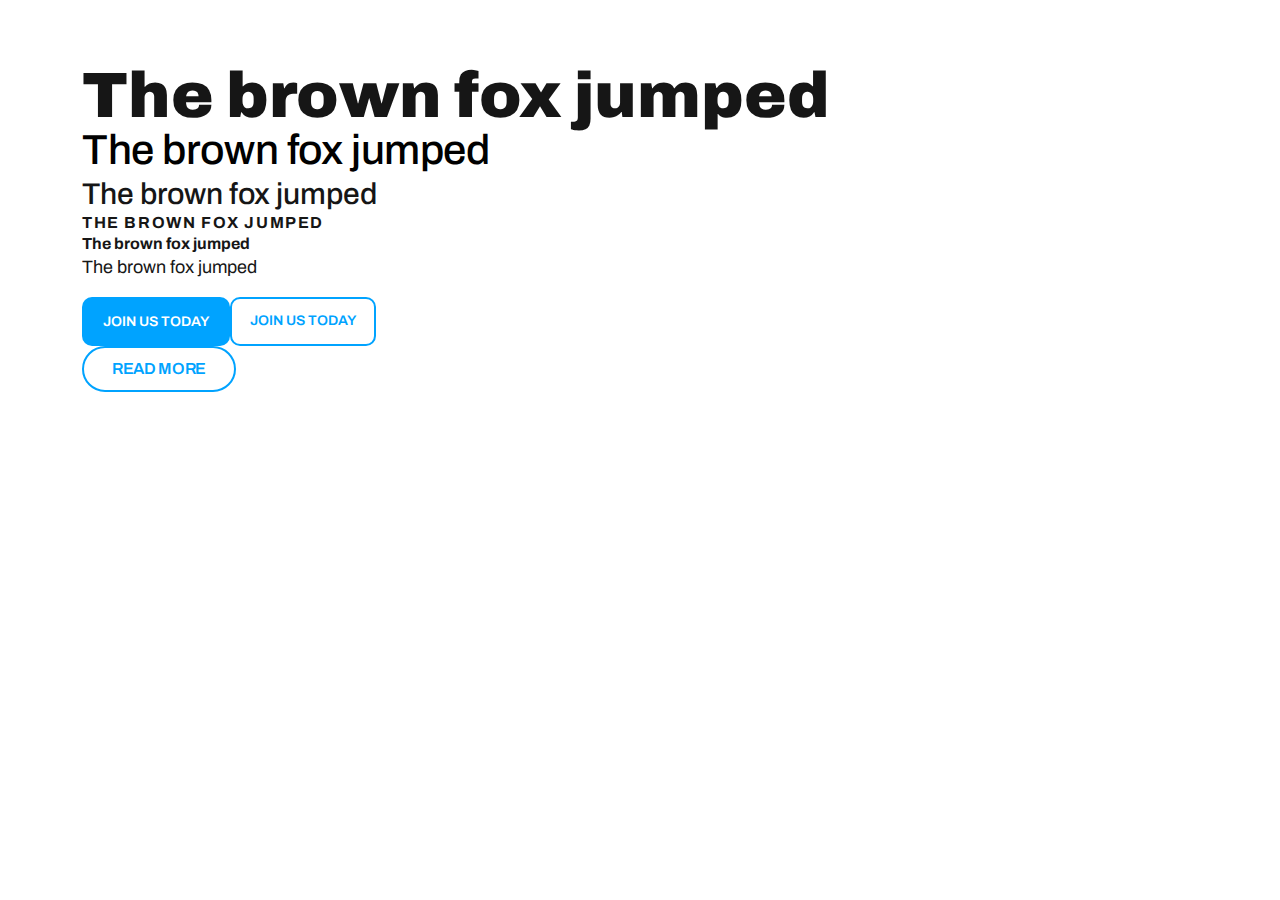
<file: html/design-system.html>
<!DOCTYPE html>
<html lang="en">
<head>
  <meta charset="UTF-8">
  <meta http-equiv="X-UA-Compatible" content="IE=edge">
  <meta name="viewport" content="width=device-width, initial-scale=1.0">
  <title>Design</title>

  <link rel="stylesheet" href="../assets/style/bootstrap.min.css">
  <link rel="stylesheet" href="../assets/style/style.css">
</head>
<body>

  <header class="header">

  </header>
  <main>
    <section class="section">

      <div class="container">
        <div class="row">
          <h1 class="page-header">The brown fox jumped </h1>
          <h1 class="section-header">The brown fox jumped </h1>
          <h1 class="inportant-text">The brown fox jumped </h1>
          <h1 class="highlight-text">The brown fox jumped </h1>
          <h1 class="cta-text">The brown fox jumped </h1>
          <h1 class="text">The brown fox jumped </h1>
          <div class="d-flex">
            <a href="" class="btn">join us today</a>
            <a href="" class="btn btn-ghost">join us today</a>
          </div>
          <div class="d-flex">
          
            <a href="" class="btn-round">read more</a>
          </div>
        </div>
      </div>

    </section>
    <section class="section"></section>
    <section class="section"></section>
    <section class="section"></section>
    <section class="section"></section>
  </main>

  <footer class="footer"></footer>
  

  <script src="../assets/script/jQuery.js"></script>
    <script src="../assets/script/bootstrap.min.js"></script>
    <script src="../assets/script/script.js"></script>
</body>
</html>
</file>
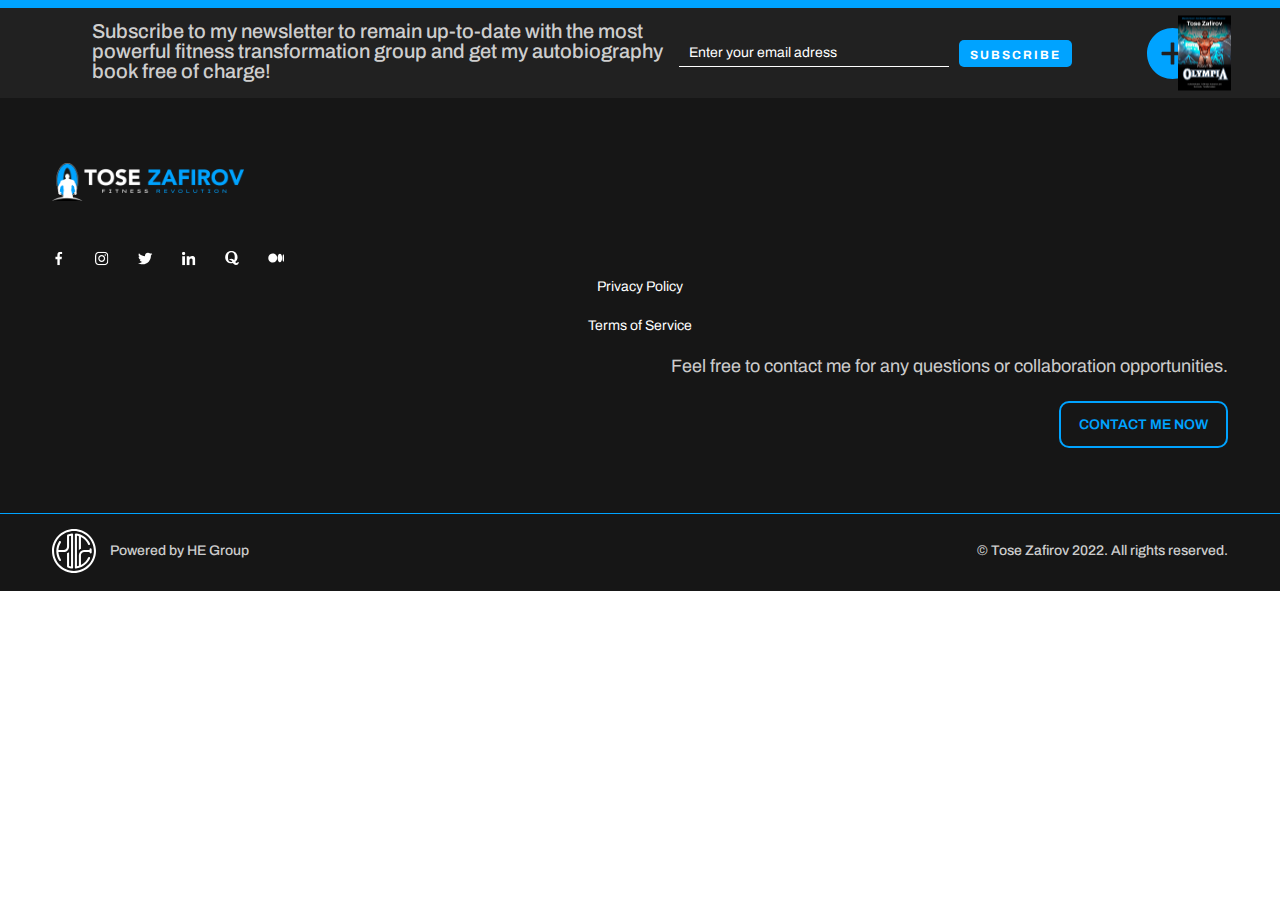
<file: html/footer.html>
<!DOCTYPE html>
<html lang="en">

<head>
  <meta charset="UTF-8">
  <meta http-equiv="X-UA-Compatible" content="IE=edge">
  <meta name="viewport" content="width=device-width, initial-scale=1.0">
  <title>Footer</title>

  <link rel="stylesheet" href="../assets/style/bootstrap.min.css">
  <link rel="stylesheet" href="../assets/style/style.css">
</head>

<body>


  <footer class="footer">
    <div class="line"></div>
    <div class="subscription">
      <div class="container">
        <div class="subscription-wrapper">
          <p class="white"> Subscribe to my newsletter to remain up-to-date with the most powerful fitness
            transformation group and get my autobiography book free of charge!</p>
          <form class="subscription-form" action="submit">

            <input class="subscription-form-input" type="text" placeholder="Enter your email adress">
            <input class="btn subscription-form-submit " type="submit" value="SUBSCRIBE">
          </form>

          <a href="#" class="plus">
            <svg width="51" height="51" viewBox="0 0 51 51" fill="none" xmlns="http://www.w3.org/2000/svg">
              <path d="M25.5 0C11.4181 0 0 11.4181 0 25.5C0 39.5819 11.4181 51 25.5 51C39.5819 51 51 39.5819 51 25.5C51 11.4181 39.5819 0 25.5 0ZM36.4286 26.8661C36.4286 27.1165 36.2237 27.3214 35.9732 27.3214H27.3214V35.9732C27.3214 36.2237 27.1165 36.4286 26.8661 36.4286H24.1339C23.8835 36.4286 23.6786 36.2237 23.6786 35.9732V27.3214H15.0268C14.7763 27.3214 14.5714 27.1165 14.5714 26.8661V24.1339C14.5714 23.8835 14.7763 23.6786 15.0268 23.6786H23.6786V15.0268C23.6786 14.7763 23.8835 14.5714 24.1339 14.5714H26.8661C27.1165 14.5714 27.3214 14.7763 27.3214 15.0268V23.6786H35.9732C36.2237 23.6786 36.4286 23.8835 36.4286 24.1339V26.8661Z" fill="#00A3FF"/>
            </svg>
            <img src="../assets/img/road-to-thye-top.png" alt="">
          </a>
        </div>
      </div>
    </div>

    <div class="container container-small">
      <div class="row">
        <div class="col-xxl-3">
          <img src="../assets/img/logo-black.png" alt="" class="footer-logo">
          <div class="footer-socials">
            <a class="footer-socials-link" href="#">
              <svg width="14" height="15" viewBox="0 0 14 15" fill="none" xmlns="http://www.w3.org/2000/svg">
                <g clip-path="url(#clip0_816_11406)">
                  <path
                    d="M8.8875 3.04787H10.1047V0.927873C9.89472 0.898984 9.1725 0.833984 8.33139 0.833984C6.57639 0.833984 5.37417 1.93787 5.37417 3.96676V5.83398H3.4375V8.20398H5.37417V14.1673H7.74861V8.20454H9.60694L9.90194 5.83454H7.74806V4.20176C7.74861 3.51676 7.93306 3.04787 8.8875 3.04787V3.04787Z"
                    fill="white" />
                </g>
                <defs>
                  <clipPath id="clip0_816_11406">
                    <rect width="13.3333" height="13.3333" fill="white" transform="translate(0 0.833984)" />
                  </clipPath>
                </defs>
              </svg>
            </a>
            <a class="footer-socials-link" href="#">
              <svg width="14" height="15" viewBox="0 0 14 15" fill="none" xmlns="http://www.w3.org/2000/svg">
                <g clip-path="url(#clip0_816_11410)">
                  <path
                    d="M13.3203 4.75402C13.289 4.04557 13.1745 3.55852 13.0104 3.13648C12.8411 2.68849 12.5806 2.28741 12.2393 1.95399C11.9059 1.61539 11.5022 1.35227 11.0594 1.18562C10.6349 1.0215 10.1504 0.906936 9.44197 0.8757C8.72823 0.841819 8.50164 0.833984 6.69139 0.833984C4.88115 0.833984 4.65456 0.841819 3.94347 0.873055C3.23502 0.90429 2.74796 1.01896 2.32603 1.18297C1.87794 1.35227 1.47686 1.61274 1.14345 1.95399C0.804839 2.28741 0.541828 2.69114 0.375068 3.13393C0.210953 3.55852 0.0963886 4.04292 0.0651529 4.75138C0.0312719 5.46512 0.0234375 5.6917 0.0234375 7.50195C0.0234375 9.3122 0.0312719 9.53879 0.0625076 10.2499C0.0937433 10.9583 0.20841 11.4454 0.372524 11.8674C0.541828 12.3154 0.804839 12.7165 1.14345 13.0499C1.47686 13.3885 1.88059 13.6516 2.32338 13.8183C2.74796 13.9824 3.23237 14.097 3.94092 14.1282C4.65192 14.1595 4.8786 14.1673 6.68885 14.1673C8.4991 14.1673 8.72568 14.1595 9.43678 14.1282C10.1452 14.097 10.6323 13.9824 11.0542 13.8183C11.9503 13.4718 12.6587 12.7634 13.0052 11.8674C13.1692 11.4428 13.2839 10.9583 13.3151 10.2499C13.3463 9.53879 13.3542 9.3122 13.3542 7.50195C13.3542 5.6917 13.3515 5.46512 13.3203 4.75402ZM12.1196 10.1978C12.0909 10.849 11.9815 11.2006 11.8904 11.435C11.6663 12.0159 11.2053 12.4769 10.6244 12.7009C10.39 12.7921 10.0359 12.9015 9.38723 12.9301C8.68397 12.9614 8.47305 12.9691 6.69404 12.9691C4.91503 12.9691 4.70147 12.9614 4.00075 12.9301C3.34958 12.9015 2.99795 12.7921 2.76353 12.7009C2.47447 12.5941 2.21136 12.4248 1.9978 12.2034C1.7764 11.9872 1.6071 11.7267 1.50027 11.4377C1.4091 11.2032 1.29973 10.849 1.27114 10.2004C1.2398 9.49718 1.23207 9.28616 1.23207 7.50714C1.23207 5.72813 1.2398 5.51457 1.27114 4.81395C1.29973 4.16278 1.4091 3.81115 1.50027 3.57673C1.6071 3.28757 1.7764 3.02456 2.00044 2.81089C2.21655 2.58949 2.47702 2.42019 2.76618 2.31346C3.0006 2.2223 3.35487 2.11292 4.00339 2.08423C4.70666 2.05299 4.91767 2.04516 6.69658 2.04516C8.47824 2.04516 8.68916 2.05299 9.38987 2.08423C10.041 2.11292 10.3927 2.2223 10.6271 2.31346C10.9161 2.42019 11.1793 2.58949 11.3928 2.81089C11.6142 3.0271 11.7835 3.28757 11.8904 3.57673C11.9815 3.81115 12.0909 4.16532 12.1196 4.81395C12.1508 5.51721 12.1587 5.72813 12.1587 7.50714C12.1587 9.28616 12.1508 9.49453 12.1196 10.1978Z"
                    fill="white" />
                  <path
                    d="M6.69175 4.07666C4.80082 4.07666 3.2666 5.61077 3.2666 7.50181C3.2666 9.39284 4.80082 10.927 6.69175 10.927C8.58278 10.927 10.1169 9.39284 10.1169 7.50181C10.1169 5.61077 8.58278 4.07666 6.69175 4.07666ZM6.69175 9.72362C5.46501 9.72362 4.46994 8.72865 4.46994 7.50181C4.46994 6.27497 5.46501 5.28 6.69175 5.28C7.91859 5.28 8.91356 6.27497 8.91356 7.50181C8.91356 8.72865 7.91859 9.72362 6.69175 9.72362Z"
                    fill="white" />
                  <path
                    d="M11.0515 3.94146C11.0515 4.38304 10.6934 4.74108 10.2518 4.74108C9.81019 4.74108 9.45215 4.38304 9.45215 3.94146C9.45215 3.49979 9.81019 3.14185 10.2518 3.14185C10.6934 3.14185 11.0515 3.49979 11.0515 3.94146Z"
                    fill="white" />
                </g>
                <defs>
                  <clipPath id="clip0_816_11410">
                    <rect width="13.3333" height="13.3333" fill="white" transform="translate(0 0.833984)" />
                  </clipPath>
                </defs>
              </svg>
            </a>
            <a class="footer-socials-link" href="#">
              <svg width="15" height="13" viewBox="0 0 15 13" fill="none" xmlns="http://www.w3.org/2000/svg">
                <path
                  d="M14.359 2.04717C13.825 2.2814 13.256 2.43666 12.6628 2.51204C13.2731 2.14768 13.7388 1.57512 13.9578 0.88499C13.3888 1.22422 12.7606 1.46384 12.0912 1.59755C11.5509 1.0223 10.7809 0.666016 9.9409 0.666016C8.31115 0.666016 6.9991 1.98884 6.9991 3.6105C6.9991 3.84384 7.01885 4.06819 7.06731 4.28178C4.62 4.16243 2.45449 2.98948 0.999744 1.20268C0.745769 1.64332 0.596795 2.14768 0.596795 2.69063C0.596795 3.71012 1.12179 4.61384 1.90436 5.13704C1.43141 5.12807 0.967436 4.99076 0.574359 4.77448C0.574359 4.78345 0.574359 4.79512 0.574359 4.80678C0.574359 6.2373 1.59474 7.4255 2.93282 7.69922C2.69321 7.76473 2.43205 7.79614 2.16103 7.79614C1.97256 7.79614 1.78231 7.78537 1.60372 7.74589C1.98513 8.91166 3.06744 9.76871 4.35436 9.79653C3.35282 10.58 2.08115 11.052 0.704487 11.052C0.463077 11.052 0.231538 11.0413 0 11.0117C1.30397 11.8526 2.84936 12.3327 4.5159 12.3327C9.93282 12.3327 12.8944 7.8455 12.8944 3.95602C12.8944 3.82589 12.8899 3.70025 12.8836 3.5755C13.4678 3.16089 13.9587 2.64307 14.359 2.04717Z"
                  fill="white" />
              </svg>
            </a>
            <a class="footer-socials-link" href="#">
              <svg width="14" height="15" viewBox="0 0 14 15" fill="none" xmlns="http://www.w3.org/2000/svg">
                <g clip-path="url(#clip0_816_11419)">
                  <path
                    d="M13.3297 14.1666V14.166H13.333V9.27602C13.333 6.88379 12.818 5.04102 10.0214 5.04102C8.67693 5.04102 7.77471 5.77879 7.40638 6.47824H7.36749V5.26435H4.71582V14.166H7.47693V9.75824C7.47693 8.59768 7.69693 7.47546 9.13415 7.47546C10.5503 7.47546 10.5714 8.79991 10.5714 9.83268V14.1666H13.3297Z"
                    fill="white" />
                  <path d="M0.219727 5.26514H2.98417V14.1668H0.219727V5.26514Z" fill="white" />
                  <path
                    d="M1.60111 0.833252C0.717222 0.833252 0 1.55047 0 2.43436C0 3.31825 0.717222 4.05047 1.60111 4.05047C2.485 4.05047 3.20222 3.31825 3.20222 2.43436C3.20167 1.55047 2.48444 0.833252 1.60111 0.833252V0.833252Z"
                    fill="white" />
                </g>
                <defs>
                  <clipPath id="clip0_816_11419">
                    <rect width="13.3333" height="13.3333" fill="white" transform="translate(0 0.833252)" />
                  </clipPath>
                </defs>
              </svg>
            </a>
            <a class="footer-socials-link" href="#">
              <svg width="14" height="14" viewBox="0 0 14 14" fill="none" xmlns="http://www.w3.org/2000/svg">
                <path
                  d="M7.36726 10.9165C6.88251 9.96187 6.31377 8.99763 5.20339 8.99763C4.99164 8.99763 4.77989 9.03263 4.58477 9.12187L4.20852 8.36675C4.66789 7.973 5.40989 7.65975 6.36452 7.65975C7.84939 7.65975 8.61152 8.3755 9.21702 9.28725C9.57576 8.5085 9.74639 7.45588 9.74639 6.15125C9.74639 2.89275 8.72702 1.21975 6.34702 1.21975C4.00202 1.21975 2.98789 2.89275 2.98789 6.15125C2.98789 9.39225 4.00202 11.0478 6.34789 11.0478C6.71977 11.0478 7.05752 11.0075 7.36814 10.9165H7.36726ZM7.94914 12.054C7.4269 12.1943 6.88864 12.2661 6.34789 12.2675C3.22327 12.2675 0.166016 9.7755 0.166016 6.15125C0.166016 2.49288 3.22414 0 6.34702 0C9.52326 0 12.5508 2.4745 12.5508 6.15125C12.5508 8.19613 11.597 9.85775 10.2101 10.9323C10.6581 11.6034 11.1201 12.0496 11.7615 12.0496C12.4633 12.0496 12.7459 11.5071 12.7931 11.0828H13.7058C13.7591 11.6489 13.4765 14 10.925 14C9.37889 14 8.56252 13.104 7.95002 12.054H7.94914Z"
                  fill="white" />
              </svg>
            </a>
            <a class="footer-socials-link" href="#">
              <svg width="17" height="16" viewBox="0 0 17 16" fill="none" xmlns="http://www.w3.org/2000/svg">
                <g clip-path="url(#clip0_816_11424)">
                  <path
                    d="M9.19102 8.00001C9.19102 10.485 7.17102 12.5 4.67802 12.5C4.08628 12.5008 3.50018 12.385 2.95319 12.1593C2.40619 11.9336 1.90901 11.6023 1.49003 11.1845C1.07106 10.7666 0.738485 10.2703 0.511309 9.72392C0.284134 9.17753 0.166803 8.59174 0.166016 8.00001C0.166016 5.51401 2.18602 3.50001 4.67802 3.50001C5.26984 3.49909 5.85604 3.61476 6.40315 3.84042C6.95026 4.06608 7.44756 4.39731 7.86664 4.81518C8.28573 5.23306 8.61839 5.7294 8.84563 6.27586C9.07286 6.82232 9.19023 7.40818 9.19102 8.00001ZM14.141 8.00001C14.141 10.34 13.131 12.236 11.885 12.236C10.639 12.236 9.62902 10.339 9.62902 8.00001C9.62902 5.66001 10.639 3.76401 11.885 3.76401C13.131 3.76401 14.141 5.66101 14.141 8.00001ZM16.166 8.00001C16.166 10.096 15.811 11.795 15.372 11.795C14.934 11.795 14.579 10.095 14.579 8.00001C14.579 5.90401 14.934 4.20501 15.373 4.20501C15.811 4.20501 16.166 5.90401 16.166 8.00001Z"
                    fill="white" />
                </g>
                <defs>
                  <clipPath id="clip0_816_11424">
                    <rect width="16" height="16" fill="white" transform="translate(0.166016)" />
                  </clipPath>
                </defs>
              </svg>
            </a>
          </div>
        </div>
        <div class="col-xxl-2 offset-xxl-2">
          <ul class="footer-nav-menu">
            <li><a href="">Privacy Policy</a></li>
            <li><a href="">Terms of Service</a></li>
          </ul>
        </div>
        <div class="col-xxl-4 offset-xxl-1 text-end">
          <p class="text white">Feel free to contact me for any questions or collaboration opportunities.</p>
          <a href="" class="btn btn-ghost">Contact me now</a>
        </div>
      </div>
    </div>

    <div class="line-small"></div>

    <div class="container container-small">
      <div class="he-group">
        <div class="he-group-media">
          <svg width="44" height="44" viewBox="0 0 44 44" fill="none" xmlns="http://www.w3.org/2000/svg">
            <g clip-path="url(#clip0_816_11397)">
              <path
                d="M39.6032 20.1065C39.5405 19.5361 39.0157 19.1379 38.4587 19.1898C37.922 19.2478 37.5274 19.7062 37.5331 20.2351C37.5331 20.2662 37.5331 20.2999 37.5367 20.3331C37.5637 20.5592 37.5792 20.7023 37.5948 20.933H32.1441C32.085 20.933 32.0202 20.9408 31.9621 20.947C29.2635 21.0881 27.0896 23.2275 26.905 25.9176C26.8967 25.9435 26.8931 25.9793 26.891 26.0145C26.8864 26.0404 26.8864 26.0726 26.8864 26.1042V36.7681C26.248 36.976 25.6003 37.1461 24.9407 37.2695C24.9563 36.513 24.9562 35.4801 24.9609 34.0568V6.67841C25.1263 6.71263 25.2954 6.74478 25.4608 6.78315C25.4774 6.78626 25.4976 6.79093 25.5163 6.793C25.9664 6.89723 26.4088 7.02737 26.8459 7.17049V21.1632C27.4723 20.6178 28.1854 20.1661 28.9663 19.8312L28.9627 16.3415L28.958 14.941V8.03901C31.4368 9.28553 33.5645 11.1807 35.1062 13.5955C35.4749 14.1752 35.812 14.7906 36.1013 15.4144C36.2823 15.7924 36.651 16.0159 37.0482 16.0159C37.1924 16.0159 37.3402 15.9832 37.4833 15.9153C37.9998 15.6799 38.2269 15.0598 37.9858 14.5402C37.657 13.8303 37.279 13.1366 36.8548 12.478C34.8096 9.28138 31.8558 6.87752 28.4208 5.53456C28.3757 5.5107 28.3358 5.48841 28.2917 5.46819C28.1418 5.41011 27.9914 5.36448 27.8379 5.31263V5.31108C26.61 4.88278 25.339 4.57944 24.0446 4.43115C24.027 4.42959 24.0176 4.43115 24.0057 4.43115C23.9622 4.42959 23.9207 4.42285 23.8818 4.42285C23.371 4.42285 22.9198 4.8133 22.8545 5.34011V38.6648C22.9193 39.1911 23.3663 39.5785 23.8854 39.5785C23.9233 39.5785 23.9622 39.5785 24.0062 39.5738C28.2248 39.089 32.0575 37.1259 34.8941 34.0635C35.6175 33.2883 36.2735 32.4385 36.8553 31.5285C37.2795 30.8689 37.6581 30.1715 37.9863 29.4627C38.2275 28.9473 38.0003 28.3256 37.4838 28.0881C36.9647 27.8459 36.343 28.0704 36.1018 28.5926C35.8125 29.2169 35.4754 29.8241 35.1067 30.4059C34.0888 32.0039 32.8136 33.3739 31.3502 34.4762C30.6009 35.0445 29.8007 35.5423 28.9591 35.9644V26.2898C28.9591 24.4802 30.4308 23.0118 32.2369 23.0118C32.251 23.0118 32.2738 23.0071 32.2878 23.0071H37.5953C37.5881 23.115 37.5798 23.2238 37.573 23.3327C37.5222 23.9026 37.9428 24.4061 38.5163 24.4507C38.5495 24.4527 38.5754 24.4527 38.606 24.4527C39.1391 24.4527 39.5908 24.0509 39.6416 23.5095C39.6535 23.3514 39.6665 23.1907 39.6732 23.031C39.6955 22.6763 39.7074 22.3221 39.7074 21.9659C39.7074 21.3193 39.6706 20.749 39.6037 20.1065H39.6032Z"
                fill="white" />
              <path
                d="M22.0008 0C9.8668 0 0 9.86794 0 22.0008C0 34.1336 9.8668 44 22.0008 44C34.1348 44 44 34.1305 44 22.0008C44 9.87105 34.1332 0 22.0008 0ZM22.0008 41.927C11.0134 41.927 2.0722 32.9866 2.0722 22.0008C2.0722 11.0149 11.0134 2.07615 22.0008 2.07615C32.9882 2.07615 41.9278 11.0165 41.9278 22.0008C41.9278 32.9851 32.9913 41.927 22.0008 41.927Z"
                fill="white" />
              <path
                d="M21.0953 38.5653C21.0979 38.6348 21.0943 38.7059 21.0813 38.779C20.988 39.2768 20.5555 39.6288 20.0613 39.6288C20.0208 39.6288 19.9799 39.6288 19.943 39.6216C18.4853 39.4536 17.0551 39.1051 15.6877 38.584C15.2847 38.4305 15.0198 38.0463 15.0198 37.6149V24.2568C15.7644 23.9825 16.4593 23.6164 17.093 23.1767V36.8848C17.7256 37.0928 18.3707 37.2608 19.0257 37.3873C19.021 36.9393 19.021 36.3933 19.021 35.7265V6.78322C18.3588 6.91026 17.7111 7.0793 17.0754 7.29033C17.0826 7.869 17.0894 8.74686 17.0894 10.1038C17.093 11.746 17.093 14.0845 17.093 17.4315C17.093 17.4912 17.0857 17.5492 17.0754 17.6047C17.0862 17.6586 17.0919 17.7115 17.0919 17.7681C17.0919 20.721 14.6899 23.1213 11.7398 23.1213H6.65939C6.58161 23.1213 6.5059 23.1104 6.43226 23.0948C6.48204 23.8461 6.58368 24.5881 6.73718 25.3161C7.11884 27.1351 7.82358 28.8763 8.83634 30.4578C9.1423 30.9379 9.00177 31.5793 8.51846 31.8889C8.34474 31.9988 8.15442 32.0507 7.96307 32.0507C7.61926 32.0507 7.28479 31.8806 7.08462 31.5721C5.44387 28.9992 4.50526 26.0571 4.3471 23.0072C4.3305 22.7018 4.32324 22.3927 4.32324 22.0858C4.32324 18.7097 5.27844 15.429 7.08462 12.5963C7.3942 12.1146 8.03723 11.9736 8.51846 12.2816C9.00177 12.5901 9.14282 13.232 8.83634 13.7122C7.41909 15.9278 6.59976 18.4566 6.43174 21.0747C6.50486 21.0581 6.58057 21.0482 6.65887 21.0482H11.7393C13.5455 21.0482 15.0172 19.5767 15.0172 17.7681C15.0172 17.71 15.028 17.654 15.0348 17.598C15.0275 17.5456 15.0192 17.4896 15.0192 17.4321C15.0192 17.4321 15.0192 12.2308 15.0166 9.02426V6.56285C15.0166 6.43322 15.0415 6.30152 15.0898 6.17811C15.1961 5.90381 15.4123 5.69018 15.683 5.58441C17.0505 5.06018 18.4786 4.71692 19.9327 4.54685C20.5508 4.48203 21.0937 4.96581 21.0937 5.57767V22.1081C21.0937 28.4859 21.0937 38.0883 21.0948 38.5659L21.0953 38.5653Z"
                fill="white" />
            </g>
            <defs>
              <clipPath id="clip0_816_11397">
                <rect width="44" height="44" fill="white" />
              </clipPath>
            </defs>
          </svg>
          <p class="white">Powered by HE Group</p>
        </div>
        <p class="white">© Tose Zafirov 2022. All rights reserved.</p>
      </div>
    </div>

  </footer>


  <script src="../assets/script/jQuery.js"></script>
  <script src="../assets/script/bootstrap.min.js"></script>
  <script src="../assets/script/script.js"></script>
</body>

</html>
</file>
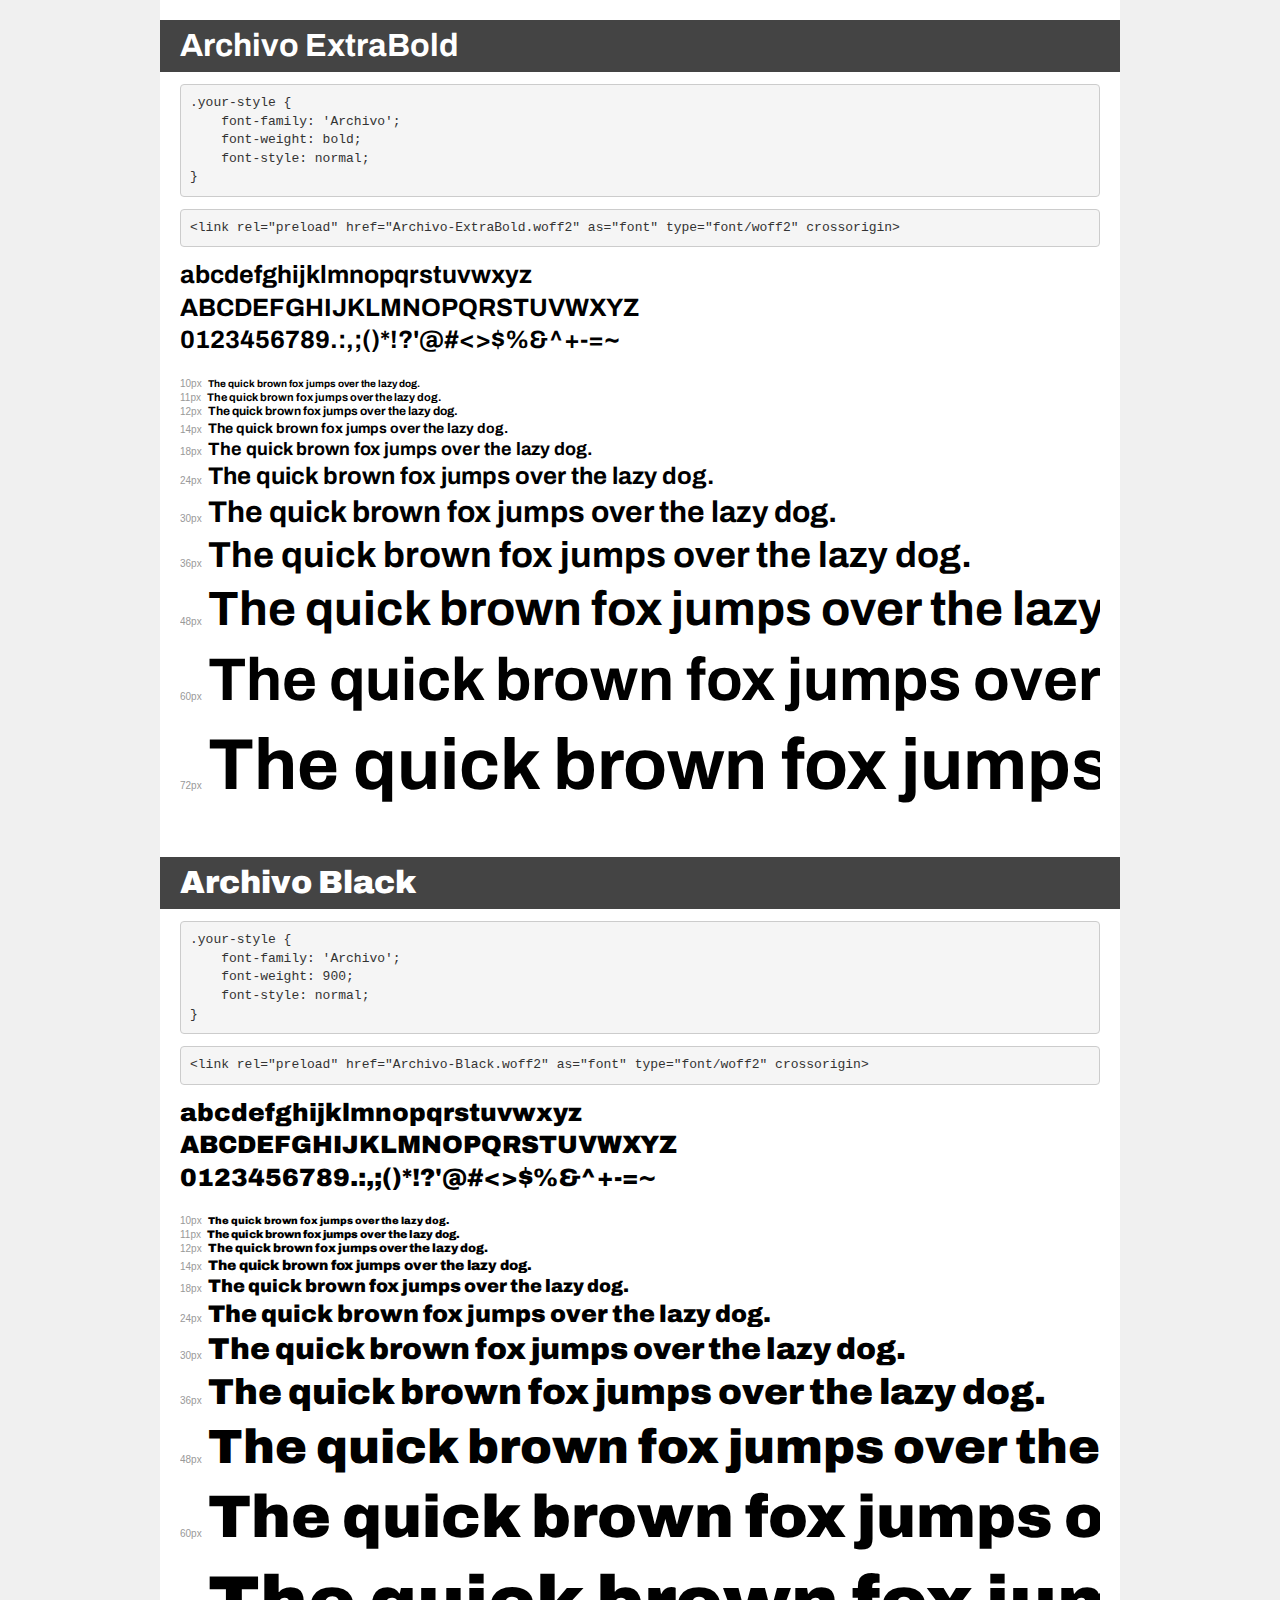
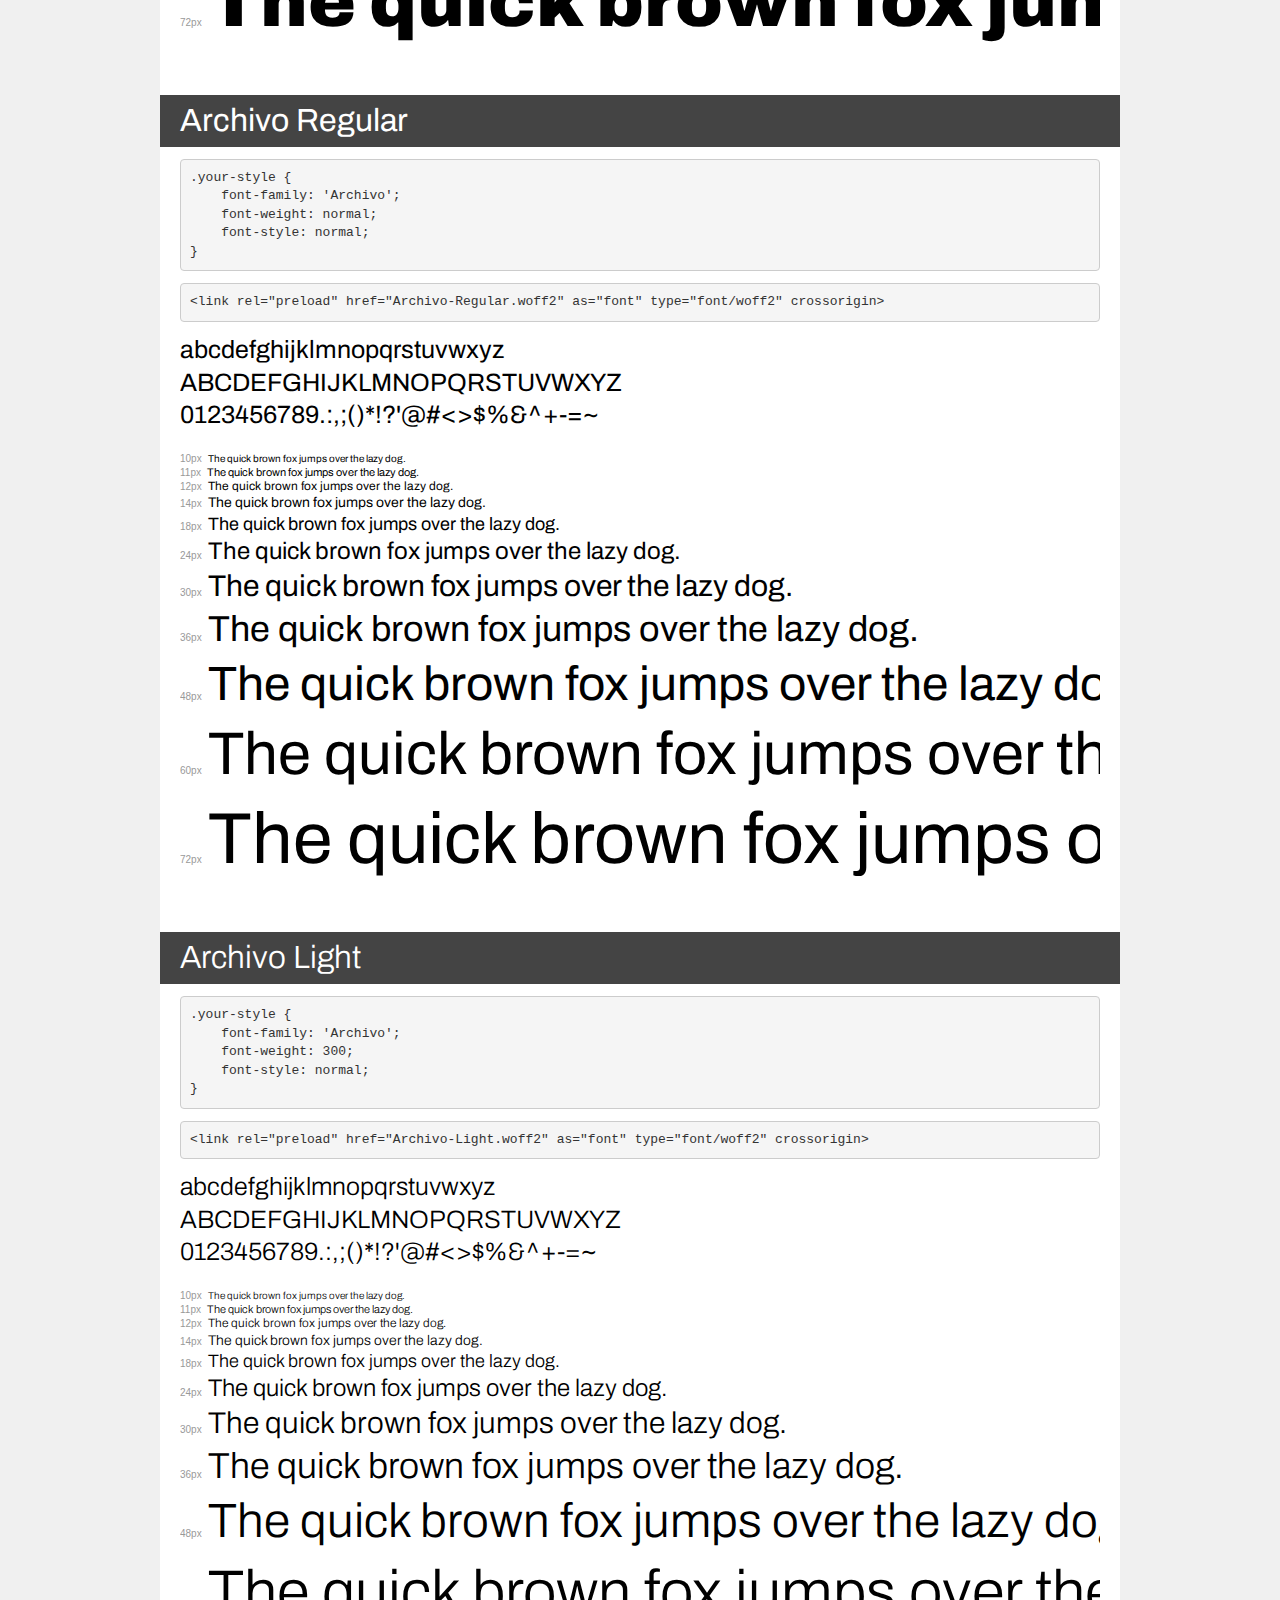
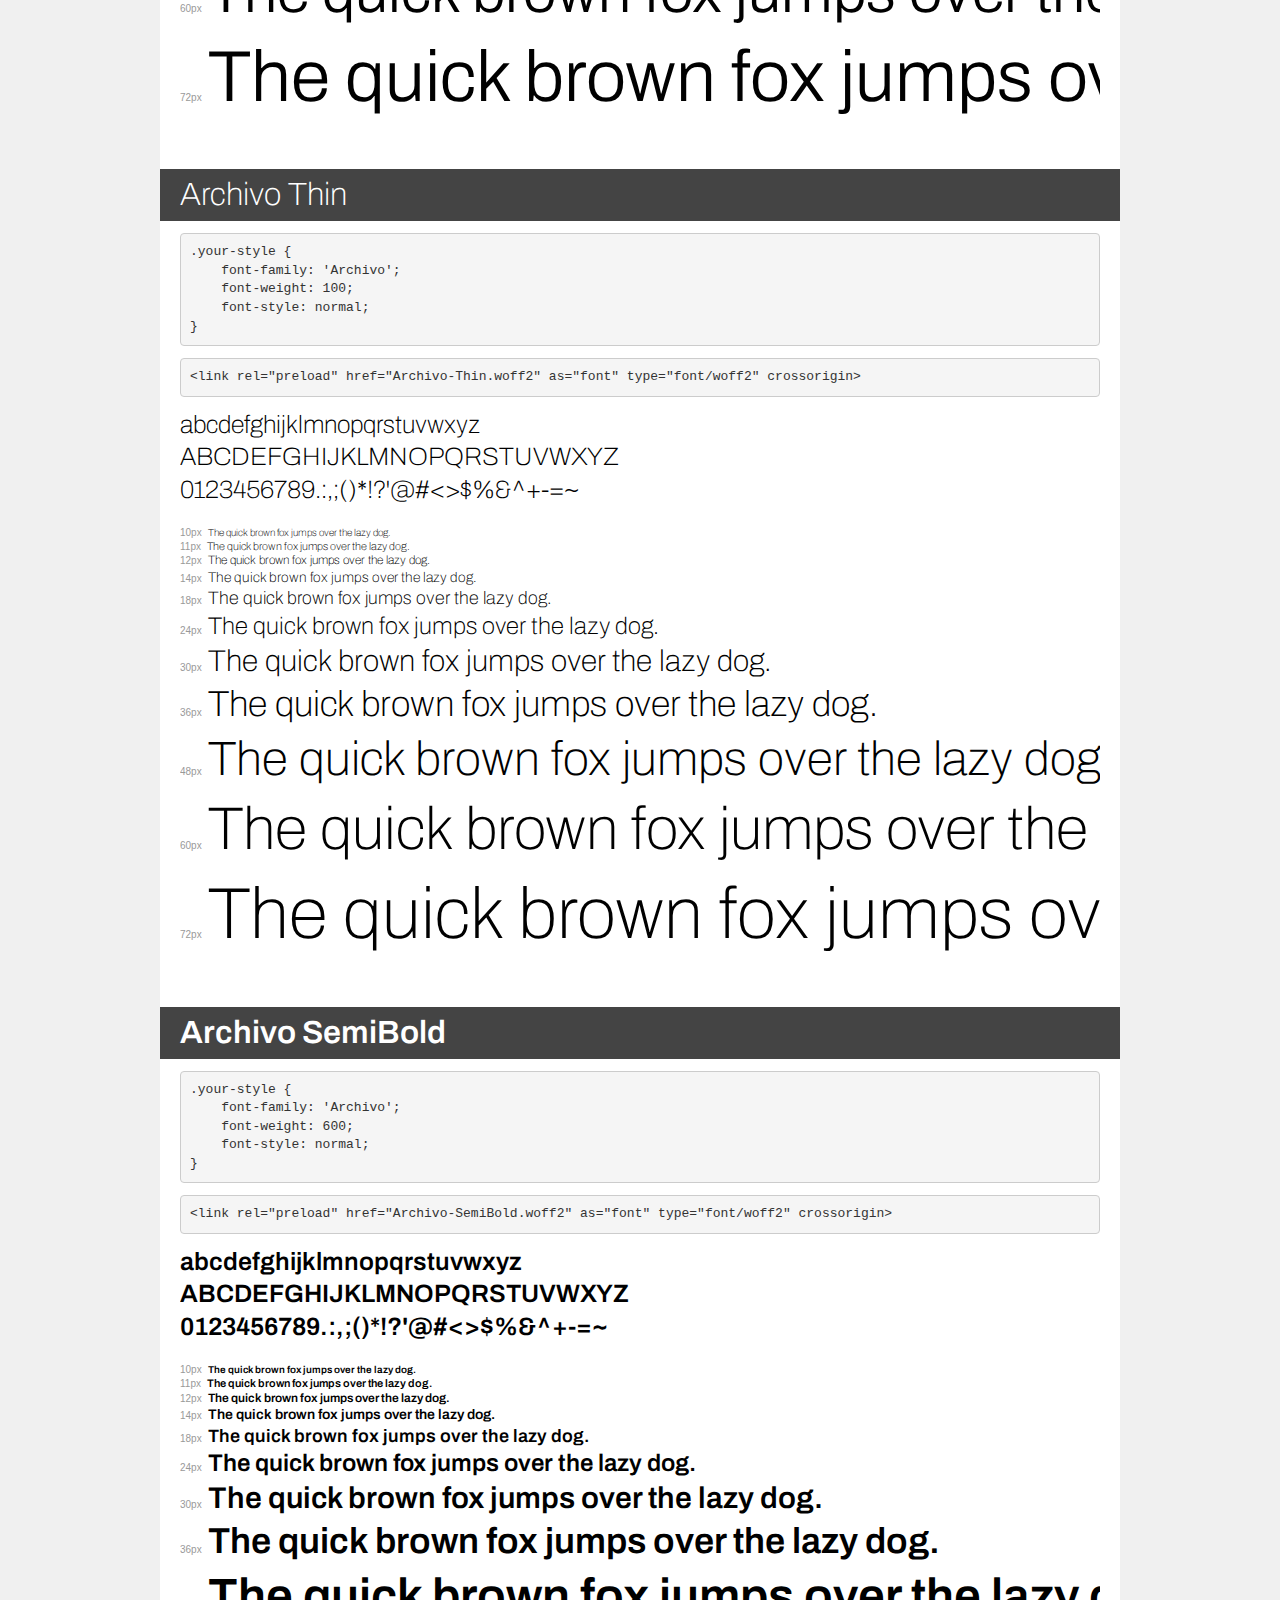
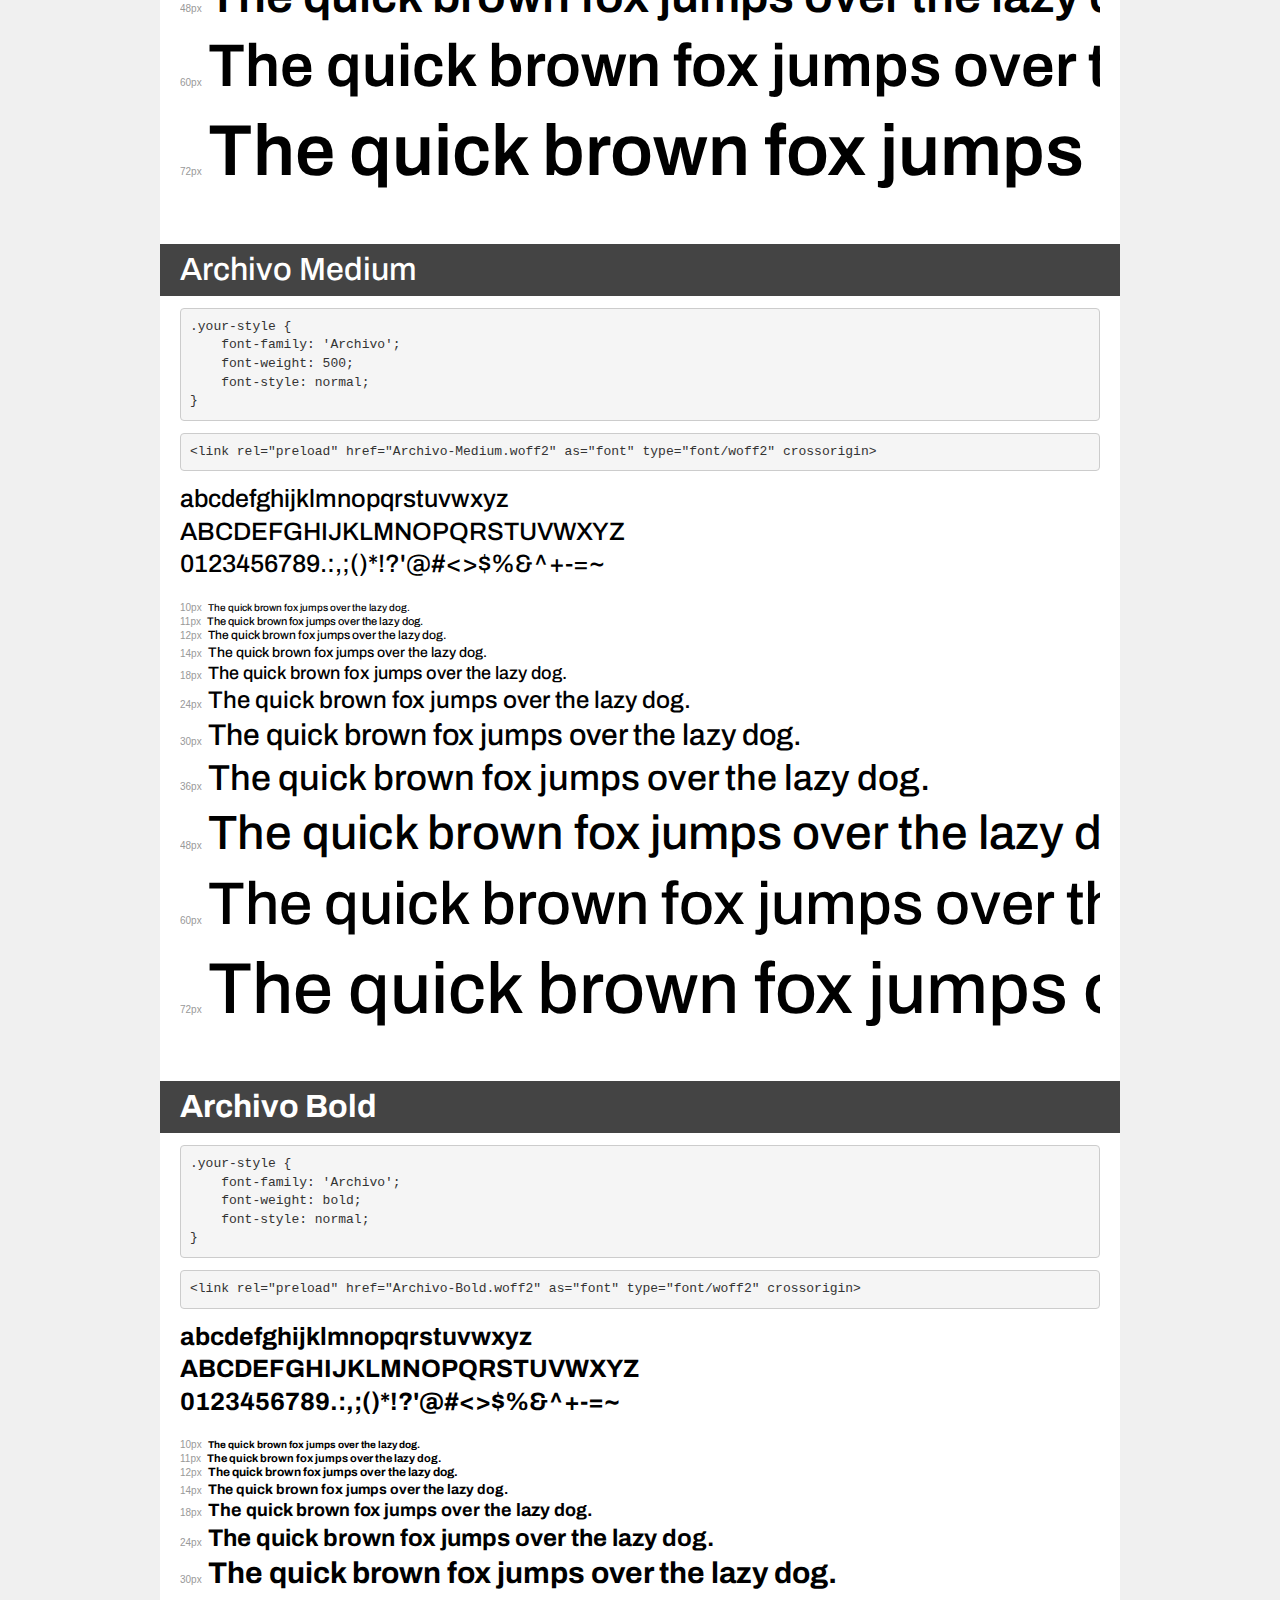
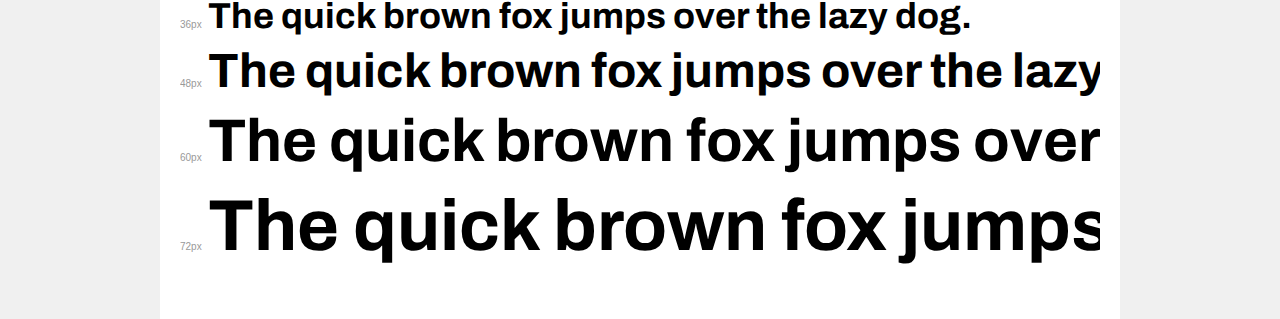
<file: assets/fonts/demo.html>
<!DOCTYPE html>
<html lang="en">
<head>
    <meta charset="utf-8">
    <meta http-equiv="X-UA-Compatible" content="IE=edge">
    <meta name="viewport" content="width=device-width, initial-scale=1">
    <meta name="robots" content="noindex, noarchive">
    <meta name="format-detection" content="telephone=no">
    <title>Transfonter demo</title>
    <link href="stylesheet.css" rel="stylesheet">
    <style>
        /*
        http://meyerweb.com/eric/tools/css/reset/
        v2.0 | 20110126
        License: none (public domain)
        */
        html, body, div, span, applet, object, iframe,
        h1, h2, h3, h4, h5, h6, p, blockquote, pre,
        a, abbr, acronym, address, big, cite, code,
        del, dfn, em, img, ins, kbd, q, s, samp,
        small, strike, strong, sub, sup, tt, var,
        b, u, i, center,
        dl, dt, dd, ol, ul, li,
        fieldset, form, label, legend,
        table, caption, tbody, tfoot, thead, tr, th, td,
        article, aside, canvas, details, embed,
        figure, figcaption, footer, header, hgroup,
        menu, nav, output, ruby, section, summary,
        time, mark, audio, video {
            margin: 0;
            padding: 0;
            border: 0;
            font-size: 100%;
            font: inherit;
            vertical-align: baseline;
        }
        /* HTML5 display-role reset for older browsers */
        article, aside, details, figcaption, figure,
        footer, header, hgroup, menu, nav, section {
            display: block;
        }
        body {
            line-height: 1;
        }
        ol, ul {
            list-style: none;
        }
        blockquote, q {
            quotes: none;
        }
        blockquote:before, blockquote:after,
        q:before, q:after {
            content: '';
            content: none;
        }
        table {
            border-collapse: collapse;
            border-spacing: 0;
        }
        /* demo styles */
        body {
            background: #f0f0f0;
            color: #000;
        }
        .page {
            background: #fff;
            width: 920px;
            margin: 0 auto;
            padding: 20px 20px 0 20px;
            overflow: hidden;
        }
        .font-container {
            overflow-x: auto;
            overflow-y: hidden;
            margin-bottom: 40px;
            line-height: 1.3;
            white-space: nowrap;
            padding-bottom: 5px;
        }
        h1 {
            position: relative;
            background: #444;
            font-size: 32px;
            color: #fff;
            padding: 10px 20px;
            margin: 0 -20px 12px -20px;
        }
        .letters {
            font-size: 25px;
            margin-bottom: 20px;
        }
        .s10:before {
            content: '10px';
        }
        .s11:before {
            content: '11px';
        }
        .s12:before {
            content: '12px';
        }
        .s14:before {
            content: '14px';
        }
        .s18:before {
            content: '18px';
        }
        .s24:before {
            content: '24px';
        }
        .s30:before {
            content: '30px';
        }
        .s36:before {
            content: '36px';
        }
        .s48:before {
            content: '48px';
        }
        .s60:before {
            content: '60px';
        }
        .s72:before {
            content: '72px';
        }
        .s10:before, .s11:before, .s12:before, .s14:before,
        .s18:before, .s24:before, .s30:before, .s36:before,
        .s48:before, .s60:before, .s72:before {
            font-family: Arial, sans-serif;
            font-size: 10px;
            font-weight: normal;
            font-style: normal;
            color: #999;
            padding-right: 6px;
        }
        pre {
            display: block;
            padding: 9px;
            margin: 0 0 12px;
            font-family: Monaco, Menlo, Consolas, "Courier New", monospace;
            font-size: 13px;
            line-height: 1.428571429;
            color: #333;
            font-weight: normal;
            font-style: normal;
            background-color: #f5f5f5;
            border: 1px solid #ccc;
            overflow-x: auto;
            border-radius: 4px;
        }
        /* responsive */
        @media (max-width: 959px) {
            .page {
                width: auto;
                margin: 0;
            }
        }
    </style>
</head>
<body>
<div class="page">
    <div class="demo">
        <h1 style="font-family: 'Archivo'; font-weight: bold; font-style: normal;">Archivo ExtraBold</h1>
        <pre title="Usage">.your-style {
    font-family: 'Archivo';
    font-weight: bold;
    font-style: normal;
}</pre>
        <pre title="Preload (optional)">
&lt;link rel=&quot;preload&quot; href=&quot;Archivo-ExtraBold.woff2&quot; as=&quot;font&quot; type=&quot;font/woff2&quot; crossorigin&gt;</pre>
        <div class="font-container" style="font-family: 'Archivo'; font-weight: bold; font-style: normal;">
            <p class="letters">
                abcdefghijklmnopqrstuvwxyz<br>
ABCDEFGHIJKLMNOPQRSTUVWXYZ<br>
                0123456789.:,;()*!?'@#&lt;&gt;$%&^+-=~
            </p>
            <p class="s10" style="font-size: 10px;">The quick brown fox jumps over the lazy dog.</p>
            <p class="s11" style="font-size: 11px;">The quick brown fox jumps over the lazy dog.</p>
            <p class="s12" style="font-size: 12px;">The quick brown fox jumps over the lazy dog.</p>
            <p class="s14" style="font-size: 14px;">The quick brown fox jumps over the lazy dog.</p>
            <p class="s18" style="font-size: 18px;">The quick brown fox jumps over the lazy dog.</p>
            <p class="s24" style="font-size: 24px;">The quick brown fox jumps over the lazy dog.</p>
            <p class="s30" style="font-size: 30px;">The quick brown fox jumps over the lazy dog.</p>
            <p class="s36" style="font-size: 36px;">The quick brown fox jumps over the lazy dog.</p>
            <p class="s48" style="font-size: 48px;">The quick brown fox jumps over the lazy dog.</p>
            <p class="s60" style="font-size: 60px;">The quick brown fox jumps over the lazy dog.</p>
            <p class="s72" style="font-size: 72px;">The quick brown fox jumps over the lazy dog.</p>
        </div>
    </div>

    <div class="demo">
        <h1 style="font-family: 'Archivo'; font-weight: 900; font-style: normal;">Archivo Black</h1>
        <pre title="Usage">.your-style {
    font-family: 'Archivo';
    font-weight: 900;
    font-style: normal;
}</pre>
        <pre title="Preload (optional)">
&lt;link rel=&quot;preload&quot; href=&quot;Archivo-Black.woff2&quot; as=&quot;font&quot; type=&quot;font/woff2&quot; crossorigin&gt;</pre>
        <div class="font-container" style="font-family: 'Archivo'; font-weight: 900; font-style: normal;">
            <p class="letters">
                abcdefghijklmnopqrstuvwxyz<br>
ABCDEFGHIJKLMNOPQRSTUVWXYZ<br>
                0123456789.:,;()*!?'@#&lt;&gt;$%&^+-=~
            </p>
            <p class="s10" style="font-size: 10px;">The quick brown fox jumps over the lazy dog.</p>
            <p class="s11" style="font-size: 11px;">The quick brown fox jumps over the lazy dog.</p>
            <p class="s12" style="font-size: 12px;">The quick brown fox jumps over the lazy dog.</p>
            <p class="s14" style="font-size: 14px;">The quick brown fox jumps over the lazy dog.</p>
            <p class="s18" style="font-size: 18px;">The quick brown fox jumps over the lazy dog.</p>
            <p class="s24" style="font-size: 24px;">The quick brown fox jumps over the lazy dog.</p>
            <p class="s30" style="font-size: 30px;">The quick brown fox jumps over the lazy dog.</p>
            <p class="s36" style="font-size: 36px;">The quick brown fox jumps over the lazy dog.</p>
            <p class="s48" style="font-size: 48px;">The quick brown fox jumps over the lazy dog.</p>
            <p class="s60" style="font-size: 60px;">The quick brown fox jumps over the lazy dog.</p>
            <p class="s72" style="font-size: 72px;">The quick brown fox jumps over the lazy dog.</p>
        </div>
    </div>

    <div class="demo">
        <h1 style="font-family: 'Archivo'; font-weight: normal; font-style: normal;">Archivo Regular</h1>
        <pre title="Usage">.your-style {
    font-family: 'Archivo';
    font-weight: normal;
    font-style: normal;
}</pre>
        <pre title="Preload (optional)">
&lt;link rel=&quot;preload&quot; href=&quot;Archivo-Regular.woff2&quot; as=&quot;font&quot; type=&quot;font/woff2&quot; crossorigin&gt;</pre>
        <div class="font-container" style="font-family: 'Archivo'; font-weight: normal; font-style: normal;">
            <p class="letters">
                abcdefghijklmnopqrstuvwxyz<br>
ABCDEFGHIJKLMNOPQRSTUVWXYZ<br>
                0123456789.:,;()*!?'@#&lt;&gt;$%&^+-=~
            </p>
            <p class="s10" style="font-size: 10px;">The quick brown fox jumps over the lazy dog.</p>
            <p class="s11" style="font-size: 11px;">The quick brown fox jumps over the lazy dog.</p>
            <p class="s12" style="font-size: 12px;">The quick brown fox jumps over the lazy dog.</p>
            <p class="s14" style="font-size: 14px;">The quick brown fox jumps over the lazy dog.</p>
            <p class="s18" style="font-size: 18px;">The quick brown fox jumps over the lazy dog.</p>
            <p class="s24" style="font-size: 24px;">The quick brown fox jumps over the lazy dog.</p>
            <p class="s30" style="font-size: 30px;">The quick brown fox jumps over the lazy dog.</p>
            <p class="s36" style="font-size: 36px;">The quick brown fox jumps over the lazy dog.</p>
            <p class="s48" style="font-size: 48px;">The quick brown fox jumps over the lazy dog.</p>
            <p class="s60" style="font-size: 60px;">The quick brown fox jumps over the lazy dog.</p>
            <p class="s72" style="font-size: 72px;">The quick brown fox jumps over the lazy dog.</p>
        </div>
    </div>

    <div class="demo">
        <h1 style="font-family: 'Archivo'; font-weight: 300; font-style: normal;">Archivo Light</h1>
        <pre title="Usage">.your-style {
    font-family: 'Archivo';
    font-weight: 300;
    font-style: normal;
}</pre>
        <pre title="Preload (optional)">
&lt;link rel=&quot;preload&quot; href=&quot;Archivo-Light.woff2&quot; as=&quot;font&quot; type=&quot;font/woff2&quot; crossorigin&gt;</pre>
        <div class="font-container" style="font-family: 'Archivo'; font-weight: 300; font-style: normal;">
            <p class="letters">
                abcdefghijklmnopqrstuvwxyz<br>
ABCDEFGHIJKLMNOPQRSTUVWXYZ<br>
                0123456789.:,;()*!?'@#&lt;&gt;$%&^+-=~
            </p>
            <p class="s10" style="font-size: 10px;">The quick brown fox jumps over the lazy dog.</p>
            <p class="s11" style="font-size: 11px;">The quick brown fox jumps over the lazy dog.</p>
            <p class="s12" style="font-size: 12px;">The quick brown fox jumps over the lazy dog.</p>
            <p class="s14" style="font-size: 14px;">The quick brown fox jumps over the lazy dog.</p>
            <p class="s18" style="font-size: 18px;">The quick brown fox jumps over the lazy dog.</p>
            <p class="s24" style="font-size: 24px;">The quick brown fox jumps over the lazy dog.</p>
            <p class="s30" style="font-size: 30px;">The quick brown fox jumps over the lazy dog.</p>
            <p class="s36" style="font-size: 36px;">The quick brown fox jumps over the lazy dog.</p>
            <p class="s48" style="font-size: 48px;">The quick brown fox jumps over the lazy dog.</p>
            <p class="s60" style="font-size: 60px;">The quick brown fox jumps over the lazy dog.</p>
            <p class="s72" style="font-size: 72px;">The quick brown fox jumps over the lazy dog.</p>
        </div>
    </div>

    <div class="demo">
        <h1 style="font-family: 'Archivo'; font-weight: 100; font-style: normal;">Archivo Thin</h1>
        <pre title="Usage">.your-style {
    font-family: 'Archivo';
    font-weight: 100;
    font-style: normal;
}</pre>
        <pre title="Preload (optional)">
&lt;link rel=&quot;preload&quot; href=&quot;Archivo-Thin.woff2&quot; as=&quot;font&quot; type=&quot;font/woff2&quot; crossorigin&gt;</pre>
        <div class="font-container" style="font-family: 'Archivo'; font-weight: 100; font-style: normal;">
            <p class="letters">
                abcdefghijklmnopqrstuvwxyz<br>
ABCDEFGHIJKLMNOPQRSTUVWXYZ<br>
                0123456789.:,;()*!?'@#&lt;&gt;$%&^+-=~
            </p>
            <p class="s10" style="font-size: 10px;">The quick brown fox jumps over the lazy dog.</p>
            <p class="s11" style="font-size: 11px;">The quick brown fox jumps over the lazy dog.</p>
            <p class="s12" style="font-size: 12px;">The quick brown fox jumps over the lazy dog.</p>
            <p class="s14" style="font-size: 14px;">The quick brown fox jumps over the lazy dog.</p>
            <p class="s18" style="font-size: 18px;">The quick brown fox jumps over the lazy dog.</p>
            <p class="s24" style="font-size: 24px;">The quick brown fox jumps over the lazy dog.</p>
            <p class="s30" style="font-size: 30px;">The quick brown fox jumps over the lazy dog.</p>
            <p class="s36" style="font-size: 36px;">The quick brown fox jumps over the lazy dog.</p>
            <p class="s48" style="font-size: 48px;">The quick brown fox jumps over the lazy dog.</p>
            <p class="s60" style="font-size: 60px;">The quick brown fox jumps over the lazy dog.</p>
            <p class="s72" style="font-size: 72px;">The quick brown fox jumps over the lazy dog.</p>
        </div>
    </div>

    <div class="demo">
        <h1 style="font-family: 'Archivo'; font-weight: 600; font-style: normal;">Archivo SemiBold</h1>
        <pre title="Usage">.your-style {
    font-family: 'Archivo';
    font-weight: 600;
    font-style: normal;
}</pre>
        <pre title="Preload (optional)">
&lt;link rel=&quot;preload&quot; href=&quot;Archivo-SemiBold.woff2&quot; as=&quot;font&quot; type=&quot;font/woff2&quot; crossorigin&gt;</pre>
        <div class="font-container" style="font-family: 'Archivo'; font-weight: 600; font-style: normal;">
            <p class="letters">
                abcdefghijklmnopqrstuvwxyz<br>
ABCDEFGHIJKLMNOPQRSTUVWXYZ<br>
                0123456789.:,;()*!?'@#&lt;&gt;$%&^+-=~
            </p>
            <p class="s10" style="font-size: 10px;">The quick brown fox jumps over the lazy dog.</p>
            <p class="s11" style="font-size: 11px;">The quick brown fox jumps over the lazy dog.</p>
            <p class="s12" style="font-size: 12px;">The quick brown fox jumps over the lazy dog.</p>
            <p class="s14" style="font-size: 14px;">The quick brown fox jumps over the lazy dog.</p>
            <p class="s18" style="font-size: 18px;">The quick brown fox jumps over the lazy dog.</p>
            <p class="s24" style="font-size: 24px;">The quick brown fox jumps over the lazy dog.</p>
            <p class="s30" style="font-size: 30px;">The quick brown fox jumps over the lazy dog.</p>
            <p class="s36" style="font-size: 36px;">The quick brown fox jumps over the lazy dog.</p>
            <p class="s48" style="font-size: 48px;">The quick brown fox jumps over the lazy dog.</p>
            <p class="s60" style="font-size: 60px;">The quick brown fox jumps over the lazy dog.</p>
            <p class="s72" style="font-size: 72px;">The quick brown fox jumps over the lazy dog.</p>
        </div>
    </div>

    <div class="demo">
        <h1 style="font-family: 'Archivo'; font-weight: 500; font-style: normal;">Archivo Medium</h1>
        <pre title="Usage">.your-style {
    font-family: 'Archivo';
    font-weight: 500;
    font-style: normal;
}</pre>
        <pre title="Preload (optional)">
&lt;link rel=&quot;preload&quot; href=&quot;Archivo-Medium.woff2&quot; as=&quot;font&quot; type=&quot;font/woff2&quot; crossorigin&gt;</pre>
        <div class="font-container" style="font-family: 'Archivo'; font-weight: 500; font-style: normal;">
            <p class="letters">
                abcdefghijklmnopqrstuvwxyz<br>
ABCDEFGHIJKLMNOPQRSTUVWXYZ<br>
                0123456789.:,;()*!?'@#&lt;&gt;$%&^+-=~
            </p>
            <p class="s10" style="font-size: 10px;">The quick brown fox jumps over the lazy dog.</p>
            <p class="s11" style="font-size: 11px;">The quick brown fox jumps over the lazy dog.</p>
            <p class="s12" style="font-size: 12px;">The quick brown fox jumps over the lazy dog.</p>
            <p class="s14" style="font-size: 14px;">The quick brown fox jumps over the lazy dog.</p>
            <p class="s18" style="font-size: 18px;">The quick brown fox jumps over the lazy dog.</p>
            <p class="s24" style="font-size: 24px;">The quick brown fox jumps over the lazy dog.</p>
            <p class="s30" style="font-size: 30px;">The quick brown fox jumps over the lazy dog.</p>
            <p class="s36" style="font-size: 36px;">The quick brown fox jumps over the lazy dog.</p>
            <p class="s48" style="font-size: 48px;">The quick brown fox jumps over the lazy dog.</p>
            <p class="s60" style="font-size: 60px;">The quick brown fox jumps over the lazy dog.</p>
            <p class="s72" style="font-size: 72px;">The quick brown fox jumps over the lazy dog.</p>
        </div>
    </div>

    <div class="demo">
        <h1 style="font-family: 'Archivo'; font-weight: bold; font-style: normal;">Archivo Bold</h1>
        <pre title="Usage">.your-style {
    font-family: 'Archivo';
    font-weight: bold;
    font-style: normal;
}</pre>
        <pre title="Preload (optional)">
&lt;link rel=&quot;preload&quot; href=&quot;Archivo-Bold.woff2&quot; as=&quot;font&quot; type=&quot;font/woff2&quot; crossorigin&gt;</pre>
        <div class="font-container" style="font-family: 'Archivo'; font-weight: bold; font-style: normal;">
            <p class="letters">
                abcdefghijklmnopqrstuvwxyz<br>
ABCDEFGHIJKLMNOPQRSTUVWXYZ<br>
                0123456789.:,;()*!?'@#&lt;&gt;$%&^+-=~
            </p>
            <p class="s10" style="font-size: 10px;">The quick brown fox jumps over the lazy dog.</p>
            <p class="s11" style="font-size: 11px;">The quick brown fox jumps over the lazy dog.</p>
            <p class="s12" style="font-size: 12px;">The quick brown fox jumps over the lazy dog.</p>
            <p class="s14" style="font-size: 14px;">The quick brown fox jumps over the lazy dog.</p>
            <p class="s18" style="font-size: 18px;">The quick brown fox jumps over the lazy dog.</p>
            <p class="s24" style="font-size: 24px;">The quick brown fox jumps over the lazy dog.</p>
            <p class="s30" style="font-size: 30px;">The quick brown fox jumps over the lazy dog.</p>
            <p class="s36" style="font-size: 36px;">The quick brown fox jumps over the lazy dog.</p>
            <p class="s48" style="font-size: 48px;">The quick brown fox jumps over the lazy dog.</p>
            <p class="s60" style="font-size: 60px;">The quick brown fox jumps over the lazy dog.</p>
            <p class="s72" style="font-size: 72px;">The quick brown fox jumps over the lazy dog.</p>
        </div>
    </div>

</div>
</body>
</html>
</file>
<file: assets/style/style.css>
@font-face {
  font-family: 'archivo';
  src: url('../fonts/Archivo-ExtraBold.woff2') format('woff2'), url('../fonts/Archivo-ExtraBold.woff') format('woff');
  font-weight: bold;
  font-style: normal;
  font-display: swap;
}
@font-face {
  font-family: 'archivo';
  src: url('../fonts/Archivo-Black.woff2') format('woff2'), url('../fonts/Archivo-Black.woff') format('woff');
  font-weight: 900;
  font-style: normal;
  font-display: swap;
}
@font-face {
  font-family: 'archivo';
  src: url('../fonts/Archivo-Regular.woff2') format('woff2'), url('../fonts/Archivo-Regular.woff') format('woff');
  font-weight: normal;
  font-style: normal;
  font-display: swap;
}
@font-face {
  font-family: 'archivo';
  src: url('../fonts/Archivo-Light.woff2') format('woff2'), url('../fonts/Archivo-Light.woff') format('woff');
  font-weight: 300;
  font-style: normal;
  font-display: swap;
}
@font-face {
  font-family: 'archivo';
  src: url('../fonts/Archivo-Thin.woff2') format('woff2'), url('../fonts/Archivo-Thin.woff') format('woff');
  font-weight: 100;
  font-style: normal;
  font-display: swap;
}
@font-face {
  font-family: 'archivo';
  src: url('../fonts/Archivo-SemiBold.woff2') format('woff2'), url('../fonts/Archivo-SemiBold.woff') format('woff');
  font-weight: 600;
  font-style: normal;
  font-display: swap;
}
@font-face {
  font-family: 'archivo';
  src: url('../fonts/Archivo-Medium.woff2') format('woff2'), url('../fonts/Archivo-Medium.woff') format('woff');
  font-weight: 500;
  font-style: normal;
  font-display: swap;
}
@font-face {
  font-family: 'archivo';
  src: url('../fonts/Archivo-Bold.woff2') format('woff2'), url('../fonts/Archivo-Bold.woff') format('woff');
  font-weight: bold;
  font-style: normal;
  font-display: swap;
}
h1,
h2,
h3,
h4,
h5,
p,
a,
span,
ul,
li {
  margin: 0;
  padding: 0;
  line-height: 100%;
}
.btn {
  display: inline-block;
  margin-top: 16px;
  padding: 16px 20px;
  gap: 10px;
  text-transform: uppercase;
  font-family: 'Archivo';
  font-style: normal;
  font-weight: 600;
  font-size: 14px;
  line-height: 15px;
  text-align: center;
  color: #FFFFFF;
  background-color: #00a3ff;
  border-radius: 10px;
}
.btn:hover {
  background-color: #005686;
  color: #FFFFFF;
}
.btn-ghost {
  width: auto;
  background-color: transparent;
  padding: 14px 18px;
  border: 2px solid #00a3ff;
  color: #00a3ff;
  border-radius: 10px;
}
.btn-ghost:hover {
  background-color: #00a3ff;
  color: #ffffff;
}
.btn-round {
  height: 46px;
  display: inline-block;
  flex-direction: row;
  align-items: center;
  padding: 6px 28px;
  gap: 10px;
  border: 2px solid #00a3ff;
  border-radius: 47px;
  font-family: 'Archivo';
  font-style: normal;
  font-weight: 600;
  font-size: 16px;
  line-height: 188%;
  text-decoration: none;
  text-transform: uppercase;
  text-align: center;
  letter-spacing: -0.02em;
}
.btn-round:hover {
  color: #ffffff;
  background-color: #00a3ff;
}
.black-strip {
  background-color: #161616;
}
.testemonial-strip {
  display: flex;
  align-items: center;
  justify-content: space-between;
  padding: 15px 0;
  padding-bottom: 14px;
}
.testemonial-strip p {
  margin-left: 100px;
  font-family: 'archivo';
  font-style: light;
  font-weight: 400;
  font-size: 14px;
  line-height: 15px;
  display: flex;
  align-items: center;
  color: #FFFFFF;
}
.testemonial-strip .btn-ghost {
  display: flex;
  flex-direction: row;
  align-items: flex-start;
  padding: 7px 12px;
  gap: 10px;
  margin-right: 30px;
  background: #212121;
  /* Main Blue */
  border: 1px solid #00A3FF;
  border-radius: 5px;
  font-family: 'archivo';
  font-style: normal;
  font-weight: 700;
  font-size: 12px;
  line-height: 100%;
  /* identical to box height, or 12px */
  text-transform: uppercase;
  text-decoration: none;
  /* Main Blue */
  color: #00A3FF;
}
.testemonial-strip .testemonial-link {
  font-family: 'archivo';
  margin-left: auto;
  margin-right: 53px;
  font-size: 14px;
  line-height: 15px;
  color: #ffffff;
  text-transform: uppercase;
  text-decoration: none;
  font-weight: 500;
}
.testemonial-strip-nav-logo {
  width: 192px;
  height: auto;
}
.header {
  padding: 34px 0;
}
.header-nav {
  display: flex;
  align-items: center;
  justify-content: start;
  transform: translateX(-25px);
}
.header-nav-logo {
  width: 192px;
  height: auto;
  margin-right: 35px;
}
.header-nav-menu {
  display: flex;
  list-style: none;
}
.header-nav-menu li a {
  color: #161616;
  text-decoration: none;
  font-family: 'archivo';
  font-style: normal;
  font-weight: 700;
  font-size: 14px;
  line-height: 15px;
  text-align: center;
  text-transform: uppercase;
  margin-right: 25px;
}
.header-nav-menu-blue {
  display: flex;
  list-style: none;
  margin-left: auto;
}
.header-nav-menu-blue li a {
  color: #00a3ff;
  text-decoration: none;
  font-family: 'archivo';
  font-style: normal;
  font-weight: 500;
  font-size: 14px;
  line-height: 15px;
  text-align: center;
  text-transform: uppercase;
  margin-right: 5px;
}
.header-nav-buttons {
  display: flex;
  align-items: center;
  justify-content: space-between;
  margin: 0 auto;
}
.header-nav-buttons .languages {
  width: 87px;
  display: flex;
  justify-content: space-between;
}
.header-nav-buttons .languages img {
  width: 36px;
  height: auto;
}
.header-nav-buttons .search {
  margin-left: 30px;
}
.homepage_hero_section {
  position: relative;
  overflow: hidden;
  height: 86vh;
  display: flex;
  flex-direction: column;
  justify-content: flex-end;
}
.homepage_hero_section .hero-bg {
  position: absolute;
  top: 0;
  left: 0;
  z-index: -2;
  width: 100%;
  height: auto;
}
.homepage_hero_section .opacity-overlay {
  position: absolute;
  top: 0;
  left: 0;
  z-index: -1;
  width: 100%;
  height: 100%;
  background: linear-gradient(transparent, 65%, #000000);
}
.homepage_hero_section .hero-header {
  width: 430px;
  font-family: 'archivo';
  font-style: normal;
  font-weight: 700;
  font-size: 128px;
  line-height: 100%;
  color: #FFFFFF;
  margin-bottom: 10px;
}
.homepage_hero_section .btn {
  margin-bottom: 76px;
  padding-left: 73px;
  padding-right: 73px;
  font-weight: 500;
  font-size: 18px;
  line-height: 20px;
  color: #FFFFFF;
  text-transform: none;
}
.homepage_about_section {
  background-color: #161616;
  padding: 130px 0;
  padding-top: 135px;
  position: relative;
}
.homepage_about_section .section-header {
  font-family: 'Archivo';
  font-style: normal;
  font-weight: 500;
  font-size: 42px;
  line-height: 52px;
  margin-bottom: 20px;
  letter-spacing: -0.01em;
}
.homepage_about_section .about-bg {
  position: absolute;
  top: 0;
  left: 50%;
  transform: translateX(-50%);
  z-index: 2;
  width: 1252px;
  height: auto;
}
.homepage_about_section .wrapper {
  position: relative;
  width: 100%;
  height: 100%;
}
.homepage_about_section .wrapper .opacity-overlay {
  position: absolute;
  top: 0;
  width: 0;
  z-index: 4;
  width: 100%;
  height: 100%;
  background: linear-gradient(92.27deg, #161616 11.69%, rgba(22, 22, 22, 0.5) 44.96%, #161616 90.24%);
}
.homepage_about_section img {
  position: relative;
  z-index: 2;
  width: 100%;
  height: auto;
}
.homepage_about_section .container {
  position: relative;
  z-index: 5;
}
.homepage_about_section .text-editor p {
  font-family: 'archivo';
  font-style: normal;
  font-weight: 300;
  font-size: 18px;
  line-height: 26px;
  color: #F9F9F9;
  margin-top: 18px;
}
.homepage_about_section .btn {
  margin-top: 20px;
}
.media-block {
  margin-left: auto;
  padding-top: 70px;
}
.media {
  width: 367px;
  height: 77px;
  margin-bottom: 35px;
  padding: 0 0 0 10px;
  display: flex;
  justify-content: flex-start;
  align-items: center;
  background: #FFFFFF;
  border-radius: 10px;
}
.media-image {
  width: 63px;
}
.media-image svg {
  display: block;
  margin: 0 auto;
}
.media-wrapper {
  margin-left: 25px;
}
.media-wrapper span {
  font-family: 'archivo';
  font-style: normal;
  font-weight: 500;
  font-size: 25px;
  line-height: 27px;
  color: #20E200;
}
.media-wrapper p {
  margin-top: 3px;
  font-family: 'archivo';
  font-style: normal;
  font-weight: 300;
  font-size: 18px;
  line-height: 20px;
  color: #505050;
}
.blue-banner {
  position: relative;
  overflow: hidden;
  background-image: url(../img/blue-banner-bg.png);
  background-size: 100%;
  background-position: center center;
  padding: 104px 0 95px;
  text-align: center;
}
.blue-banner .section-header {
  position: relative;
  z-index: 5;
  margin: 0 auto;
  max-width: 750px;
  font-family: 'archivo';
  font-style: normal;
  font-weight: 500;
  font-size: 42px;
  line-height: 52px;
  /* or 124% */
  text-align: center;
  letter-spacing: -0.01em;
}
.blue-banner .opacity-overlay {
  position: absolute;
  top: 0;
  left: 0;
  z-index: 2;
  width: 100%;
  height: 100%;
  background: linear-gradient(92.29deg, #00a3ff 3.21%, rgba(0, 163, 255, 0.5) 49.21%, #00a3ff 95.21%);
  transform: rotate(-180deg);
}
.homepage_about_tose {
  padding: 110px 0 100px 0;
}
.homepage_about_tose p {
  font-family: 'Archivo';
  font-style: normal;
  font-weight: 300;
  font-size: 18px;
  line-height: 27px;
  color: #505050;
}
.homepage_about_tose img {
  max-width: 455px;
  height: auto;
  margin-right: 10px;
}
.homepage_about_tose .content:first-child {
  margin-top: 70px;
}
.homepage_about_tose p {
  max-width: 532px;
  margin-top: 12px;
}
.homepage_about_tose .btn-round {
  margin-top: 40px;
}
.homepage_slider {
  padding-top: 7px;
  padding-bottom: 155px;
  background: linear-gradient(to top, #000000 216px, #ffffff 216px 100%);
}
.homepage_slider .container {
  padding-left: 0;
  padding-right: 0;
}
.homepage_slider .slider-wrapper {
  transform: translateX(15px);
}
.homepage_slider .slider-wrapper .slider-item {
  width: 205px;
  height: auto;
  padding-right: 37px;
}
.homepage_slider .slider-wrapper .slider-item img {
  width: 100%;
  height: 100%;
}
.homepage_slider .slider-wrapper .slick-slide {
  width: 205px;
}
.homepage_slider .slick-prev,
.homepage_slider .slick-next {
  position: absolute;
  top: 50%;
  z-index: 100;
  width: 43px;
  height: 43px;
}
.homepage_slider .slick-next {
  transform: translate(-30px, -25px);
}
.homepage_slider .slick-prev {
  transform: translate(-5px, -25px);
}
.homepage-fitness-revolution {
  padding: 80px 0px 163px 0;
}
.homepage-fitness-revolution .section-header {
  margin-bottom: 35px;
  text-align: center;
  font-family: 'archivo';
  font-style: normal;
  font-weight: 500;
  font-size: 42px;
  line-height: 52px;
  letter-spacing: -0.01em;
}
.homepage-fitness-revolution .section-description {
  margin: 0 auto;
  width: 765px;
  font-family: 'Archivo';
  font-style: normal;
  font-weight: 300;
  font-size: 18px;
  line-height: 27px;
  text-align: center;
  color: #505050;
}
.homepage-fitness-revolution .media-block {
  padding-top: 62px;
  display: flex;
  flex-wrap: wrap;
  justify-content: space-between;
}
.homepage-fitness-revolution .media-block .media {
  filter: drop-shadow(0px 4px 20px rgba(0, 0, 0, 0.1));
}
.homepage-fitness-revolution .media-block .media-wrapper {
  margin-left: 14px;
  display: flex;
  align-items: center;
}
.homepage-fitness-revolution .media-block .media-wrapper p {
  margin-left: 14px;
}
.homepage-fitness-revolution .homepage-black-banner {
  overflow: hidden;
  position: relative;
  background-color: #161616;
  padding: 40px 100px 40px 100px;
  margin-top: 20px;
}
.homepage-fitness-revolution .homepage-black-banner img {
  position: absolute;
  right: 0;
  top: 50;
  transform: translate(45px, -20%);
  height: 130%;
  width: auto;
}
.homepage-fitness-revolution .homepage-black-banner p {
  width: 607px;
  font-family: 'Archivo';
  font-style: normal;
  font-weight: 300;
  font-size: 18px;
  line-height: 27px;
  color: #F9F9F9;
}
.homepage-fitness-revolution .homepage-black-banner .btn {
  margin-top: 30px;
  font-family: 'Archivo';
  font-style: normal;
  font-weight: 600;
  font-size: 14px;
  line-height: 15px;
  text-align: center;
  text-transform: none;
  color: #00A3FF;
}
.homepage-latest-interviews {
  height: auto;
  padding-bottom: 90px;
}
.homepage-latest-interviews .section-header {
  margin-left: 10px;
}
.homepage-latest-interviews .recent-articles,
.homepage-latest-interviews .interviews-slider {
  margin-top: 50px;
}
.interviews-slider-item {
  margin: 0px 25px 15px 10px;
  background: #FFFFFF;
  box-shadow: 0px 4px 15px rgba(0, 0, 0, 0.1);
  border-radius: 10px;
}
.interviews-slider-item img {
  width: 100%;
  height: auto;
}
.interviews-slider .slick-arrow {
  z-index: 10;
  width: 40px;
  height: 40px;
}
.interviews-slider .slick-next {
  transform: translate(-200px, 370px);
}
.interviews-slider .slick-prev {
  transform: translate(200px, 370px);
}
.interviews-slider .slick-dots {
  width: auto;
  left: 50%;
  transform: translate(-50%, 27px);
}
.interviews-slider .slick-dots .slick-active button {
  background: #00A3FF;
}
.interviews-slider .slick-dots li {
  margin: 0 7px;
}
.interviews-slider .slick-dots li button {
  content: "";
  width: 18px;
  height: 18px;
  background: #D9D9D9;
  border-radius: 9px;
}
.interviews-slider .slick-dots li button:before {
  display: none;
}
.post-meta {
  padding: 38px 70px 55px 75px;
}
.post-meta .post-id {
  padding: 4px 8px;
  font-family: 'Archivo';
  font-style: normal;
  font-weight: 700;
  font-size: 12px;
  line-height: 100%;
  letter-spacing: 0.2em;
  text-transform: capitalize;
  color: #F9F9F9;
  background-color: #20E200;
  border-radius: 3px;
}
.post-meta h3 {
  margin-top: 10px;
  font-weight: 700;
  font-size: 27px;
  line-height: 140%;
  /* identical to box height, or 38px */
  text-transform: capitalize;
}
.post-meta .post-excerpt {
  margin-top: 15px;
  font-weight: 400;
  font-size: 14px;
  line-height: 22px;
  color: #696969;
}
.post-meta-details {
  display: flex;
  margin-top: 18px;
  align-items: center;
}
.post-meta-details svg {
  margin-right: 6px;
}
.post-meta-details p {
  margin: 0;
  margin-right: 14px;
  line-height: 12px;
  font-weight: 400;
  font-size: 12px;
  line-height: 100%;
}
.post-meta-details .divider {
  height: 12px;
  width: 1px;
  margin: 0 10px;
  background-color: #505050;
}
.recent-articles {
  height: auto;
}
.recent-articles-item {
  display: flex;
  margin-top: 23px;
  align-items: center;
  flex-wrap: nowrap;
}
.recent-articles-item .post-thumbnail {
  width: 275px;
  height: auto;
  margin-right: 25px;
  border-radius: 10px;
  border: 2px solid #00a3ff;
}
.recent-articles-item .post-meta {
  padding: 0;
  flex-grow: 1;
}
.recent-articles-item .post-meta h3 {
  width: auto;
  font-weight: 700;
  font-size: 20px;
  line-height: 24px;
}
.homepage-olympia-limited {
  padding: 0px 0 100px 0;
  position: relative;
  background: linear-gradient(to bottom, #f9f9f9 632px, transparent 632px 100%);
}
.homepage-olympia-limited .featured-image {
  position: absolute;
  right: 50%;
  transform: translateX(-115px);
  top: 0;
}
.homepage-olympia-limited .section-header {
  margin-bottom: 24px;
  max-width: 560px;
}
.homepage-olympia-limited .padding {
  padding-top: 70px;
  padding-left: 70px;
}
.homepage-olympia-limited p {
  margin-top: 16px;
  color: #505050;
}
.homepage-olympia-limited .btn {
  margin-top: 20px;
}
.olympia-gear-banner {
  position: relative;
  z-index: 10;
  max-width: 1175px;
  display: flex;
  justify-content: space-between;
  margin: 78px auto 0;
  padding: 20px 100px 27px 73px;
  background-color: #161616;
}
.olympia-gear-banner-content {
  max-width: 690px;
}
.olympia-gear-banner-content p {
  font-weight: 500;
  font-size: 42px;
  line-height: 46px;
  color: #FFFFFF;
}
.olympia-gear-banner-content p a {
  font-weight: 500;
  font-size: 42px;
  line-height: 46px;
  color: #00a3ff;
}
.olympia-gear-banner-link {
  display: inline-block;
  margin-top: 15px;
  font-weight: 600;
  font-size: 14px;
  line-height: 15px;
  text-align: center;
  text-decoration-line: underline;
}
.partnership-wrapper {
  display: flex;
  justify-content: space-between;
  align-items: center;
  flex-wrap: wrap;
  margin-top: 80px;
}
.partnership-wrapper a {
  width: 30%;
}
.partnership-wrapper a img {
  width: 100%;
  height: auto;
}
.supporters {
  margin-top: 100px;
}
.supporters-slider {
  max-width: 744px;
  margin: 105px auto 0;
}
.supporters-slider-item {
  width: 744px;
  margin: 0 auto;
}
.supporters-slider-item-media {
  position: relative;
  z-index: 5;
  width: 100%;
  max-height: 420px;
  border-radius: 10px;
  overflow: hidden;
  margin-bottom: 40px;
}
.supporters-slider-item-media .overlap {
  position: absolute;
  top: 0;
  left: 0;
  z-index: 10;
  width: 100%;
  height: 100%;
  background: linear-gradient(180deg, rgba(0, 163, 255, 0.8) 0%, rgba(0, 163, 255, 0) 100%);
  border-radius: 10px;
  transform: rotate(-180deg);
}
.supporters-slider .slick-arrow {
  z-index: 5;
  top: 25%;
  transform: translateY(-25%);
  width: 200px;
  background: none;
  border: none;
  border-radius: 0;
  box-shadow: none;
  color: #161616;
  font-family: 'archivo';
  font-size: 22px;
  padding: 1em;
  font-weight: 600;
  outline: transparent;
  transition: 0.3s;
}
.supporters-slider .slick-arrow:before {
  display: block;
  color: #00a3ff;
  font-size: 43px;
  margin-top: 16px;
  margin-bottom: 16px;
}
.supporters-slider .slick-arrow:hover {
  color: #161616;
}
.supporters-slider .slick-next {
  transform: translateX(100%);
}
.supporters-slider .slick-prev {
  transform: translateX(-100%);
}
.supporter-details {
  margin-top: 20px;
  display: flex;
  justify-content: space-between;
  flex-wrap: wrap;
}
.supporter-details-content {
  width: 440px;
}
.supporter-details-content p {
  margin-top: 20px;
}
.supporter-details-socials {
  width: 210px;
}
.supporter-details-socials-icons {
  display: flex;
  justify-content: space-between;
}
.supporter-details-socials-links {
  margin-top: 42px;
}
.supporter-details-socials-links a {
  display: inline-block;
  margin-top: 5px;
  font-family: 'archivo';
  font-style: normal;
  font-weight: 300;
  font-size: 18px;
  line-height: 27px;
  text-decoration: none;
  color: #161616;
}
.banner-transparent {
  margin-top: 120px;
}
.banner-transparent-wrapper {
  display: flex;
  justify-content: space-between;
  align-items: flex-start;
  padding: 27px 54px;
  background-color: white;
  border: 2px solid #00a3ff;
}
.banner-transparent-wrapper p {
  width: 652px;
  font-weight: 500;
  font-size: 20px;
  line-height: 27px;
}
.banner-transparent-wrapper .btn {
  display: inline-block;
  margin-top: 0;
  width: 315px;
  font-size: 18px;
  line-height: 22px;
  text-transform: none;
  letter-spacing: 1px;
}
.banner-high {
  margin-top: 80px;
  position: relative;
  background-color: #161616;
}
.banner-high .bg-img {
  position: absolute;
  right: 0;
  top: 0;
  height: 100%;
  width: auto;
}
.banner-high-content {
  padding: 227px 0 200px 27px;
}
.banner-high-content p {
  width: 350px;
  margin-top: 30px;
  font-weight: 300;
  font-size: 18px;
  line-height: 27px;
}
.banner-high-content .btn {
  margin-top: 35px;
}
.contact-us {
  margin-top: 78px;
}
.contact-us .section-header {
  margin-top: 30px;
  font-weight: 700;
  font-size: 42px;
  line-height: 165.2%;
  /* or 69px */
  letter-spacing: 0.2px;
}
.contact-us-form {
  padding: 100px 70px 65px 70px;
  background: #F9F9F9;
  border-radius: 10px;
}
.contact-us-form p:first-child {
  margin-top: 0;
}
.contact-us-form p {
  margin-top: 35px;
  font-weight: 600;
  font-size: 14px;
  line-height: 15px;
}
.contact-us-form input,
.contact-us-form textarea {
  display: inline-block;
  width: 100%;
  padding: 16px 17px 16px 17px;
  margin-top: 18px;
  outline: none;
  border: none;
  background-color: #ffffff;
  box-shadow: 0px 4px 20px rgba(0, 0, 0, 0.05);
  border-radius: 10px;
  font-family: 'archivo';
  font-style: normal;
  font-weight: 600;
  font-size: 14px;
  line-height: 15px;
  color: #161616;
  opacity: 0.4;
}
.contact-us-form textarea {
  height: 180px;
}
.contact-us-form .btn {
  margin-top: 40px;
}
.main-black-banner {
  margin-top: 50px;
}
.main-black-banner-wrapper {
  position: relative;
  padding: 40px 0 40px 0;
  background-color: #161616;
  overflow: hidden;
}
.main-black-banner-wrapper .content {
  position: relative;
  z-index: 10;
  margin-left: 377px;
  max-width: 766px;
}
.main-black-banner-wrapper .section-header {
  font-weight: 500;
  font-size: 42px;
  line-height: 52px;
  /* or 124% */
  letter-spacing: -0.01em;
}
.main-black-banner-wrapper p {
  margin-top: 20px;
}
.main-black-banner-wrapper .btn-round {
  margin-top: 25px;
  color: #00a3ff;
}
.main-black-banner-wrapper .bg-img {
  position: absolute;
  top: 0;
  left: 0;
  height: 100%;
  width: auto;
}
.footer {
  background-color: #161616;
}
.footer .line {
  width: 100%;
  height: 8px;
  background-color: #00a3ff;
}
.footer .line-small {
  margin-top: 65px;
  width: 100%;
  height: 1px;
  background-color: #00a3ff;
}
.footer .subscription {
  display: flex;
  align-items: center;
  margin-bottom: 65px;
  height: 90px;
  background-color: #212121;
}
.footer .subscription p {
  margin-left: 10px;
  width: auto;
  max-width: 720px;
  font-weight: 500;
  font-size: 20px;
}
.footer .subscription-wrapper {
  display: flex;
  align-items: center;
}
.footer .subscription-form {
  margin-left: 10px;
  display: flex;
  align-items: bottom;
  height: 35px;
}
.footer .subscription-form-input {
  display: inline-block;
  margin-top: 4px;
  font-family: 'archivo';
  background-color: transparent;
  border: none;
  outline: none;
  border-bottom: 1px solid white;
  color: white;
  width: 270px;
  height: 27px;
  font-size: 14px;
  padding-left: 10px;
  letter-spacing: 0px;
}
.footer .subscription-form-input::placeholder {
  color: white;
  opacity: 1;
}
.footer .subscription-form-submit {
  display: inline-block;
  height: 27px;
  margin-top: 4px;
  margin-left: 10px;
  background-color: #00a3ff;
  padding: 8px 10px;
  font-family: 'archivo';
  font-weight: 700;
  font-size: 12px;
  line-height: 100%;
  letter-spacing: 2px;
  text-transform: uppercase;
  border-radius: 5px;
}
.footer .subscription .plus {
  display: inline-block;
  margin-left: 75px;
  position: relative;
}
.footer .subscription .plus img {
  position: absolute;
  top: 50%;
  left: 60%;
  transform: translateY(-50%);
  width: 53px;
  height: auto;
}
.footer-logo {
  width: 192px;
  height: auto;
}
.footer-nav-menu {
  margin-top: 5px;
  list-style: none;
  text-align: center;
}
.footer-nav-menu li {
  margin-bottom: 16px;
}
.footer-nav-menu li a {
  font-size: 14px;
  line-height: 23px;
  text-decoration: none;
  color: #ffffff;
}
.footer-socials {
  margin-top: 45px;
}
.footer-socials-link {
  text-decoration: none;
  margin-right: 26px;
}
.footer p {
  margin-bottom: 5px;
  color: rgba(255, 255, 255, 0.8);
}
.footer .he-group {
  padding: 15px 0px 18px 0px;
  display: flex;
  align-items: center;
  justify-content: space-between;
}
.footer .he-group p {
  margin-bottom: 0;
  font-weight: 500;
  font-size: 14px;
  line-height: 26px;
  color: rgba(255, 255, 255, 0.8);
}
.footer .he-group-media {
  display: flex;
  align-items: center;
}
.footer .he-group-media p {
  margin-bottom: 0;
  margin-left: 14px;
  font-weight: 500;
  font-size: 14px;
  line-height: 26px;
  color: rgba(255, 255, 255, 0.8);
}
.footer-contact {
  margin-top: 50px;
}
@media screen and (min-width: 1200px) {
  .container-small {
    max-width: 1200px;
  }
}
html,
body {
  overflow-x: hidden;
}
section {
  overflow: hidden;
}
a,
p,
span,
h1,
h2,
h3,
h4,
h5,
h6 {
  color: #161616;
  font-family: 'archivo';
  font-style: normal;
}
.page-header {
  color: #161616;
  font-family: 'archivo';
  font-style: normal;
  font-weight: 800;
  font-size: 64px;
  line-height: 88%;
}
.section-header {
  color: #161616;
  font-family: 'archivo';
  font-style: normal;
  font-weight: 500;
  font-size: 42px;
  line-height: 52px;
  /* or 124% */
  letter-spacing: -0.01em;
  color: #000000;
}
.text {
  color: #161616;
  font-family: 'archivo';
  font-style: normal;
  font-weight: 400;
  font-size: 18px;
  line-height: 150%;
}
.cta-text {
  color: #161616;
  font-family: 'archivo';
  font-style: normal;
  font-weight: 700;
  font-size: 16px;
  line-height: 125%;
}
.inportant-text {
  color: #161616;
  font-family: 'archivo';
  font-style: normal;
  font-weight: 500;
  font-size: 30px;
  line-height: 120%;
  /* or 120% */
}
.highlight-text {
  color: #161616;
  font-family: 'archivo';
  font-style: normal;
  font-weight: 700;
  font-size: 16px;
  line-height: 138%;
  letter-spacing: 0.1em;
  text-transform: uppercase;
}
.white {
  color: #ffffff;
}
section p {
  color: #161616;
  font-family: 'archivo';
  font-style: normal;
  font-weight: 300;
  font-size: 18px;
  line-height: 27px;
  /* or 150% */
}
a {
  color: #00a3ff;
  text-decoration: underline;
}
.line-double {
  width: 100%;
  height: 2px;
  background-color: #00a3ff;
}
.text-editor p {
  color: #161616;
  font-family: 'archivo';
  font-style: normal;
  font-weight: 400;
  font-size: 18px;
  line-height: 150%;
  margin-bottom: 7px;
}
.text-editor-white p,
.text-editor-white h1,
.text-editor-white h2,
.text-editor-white h3,
.text-editor-white h4 {
  color: #ffffff;
}
.br-5 {
  border-radius: 5px;
}
.br-10 {
  border-radius: 10px;
}
</file>
<file: assets/fonts/stylesheet.css>
@font-face {
    font-family: 'Archivo';
    src: url('Archivo-ExtraBold.woff2') format('woff2'),
        url('Archivo-ExtraBold.woff') format('woff');
    font-weight: bold;
    font-style: normal;
    font-display: swap;
}

@font-face {
    font-family: 'Archivo';
    src: url('Archivo-Black.woff2') format('woff2'),
        url('Archivo-Black.woff') format('woff');
    font-weight: 900;
    font-style: normal;
    font-display: swap;
}

@font-face {
    font-family: 'Archivo';
    src: url('Archivo-Regular.woff2') format('woff2'),
        url('Archivo-Regular.woff') format('woff');
    font-weight: normal;
    font-style: normal;
    font-display: swap;
}

@font-face {
    font-family: 'Archivo';
    src: url('Archivo-Light.woff2') format('woff2'),
        url('Archivo-Light.woff') format('woff');
    font-weight: 300;
    font-style: normal;
    font-display: swap;
}

@font-face {
    font-family: 'Archivo';
    src: url('Archivo-Thin.woff2') format('woff2'),
        url('Archivo-Thin.woff') format('woff');
    font-weight: 100;
    font-style: normal;
    font-display: swap;
}

@font-face {
    font-family: 'Archivo';
    src: url('Archivo-SemiBold.woff2') format('woff2'),
        url('Archivo-SemiBold.woff') format('woff');
    font-weight: 600;
    font-style: normal;
    font-display: swap;
}

@font-face {
    font-family: 'Archivo';
    src: url('Archivo-Medium.woff2') format('woff2'),
        url('Archivo-Medium.woff') format('woff');
    font-weight: 500;
    font-style: normal;
    font-display: swap;
}

@font-face {
    font-family: 'Archivo';
    src: url('Archivo-Bold.woff2') format('woff2'),
        url('Archivo-Bold.woff') format('woff');
    font-weight: bold;
    font-style: normal;
    font-display: swap;
}
</file>
